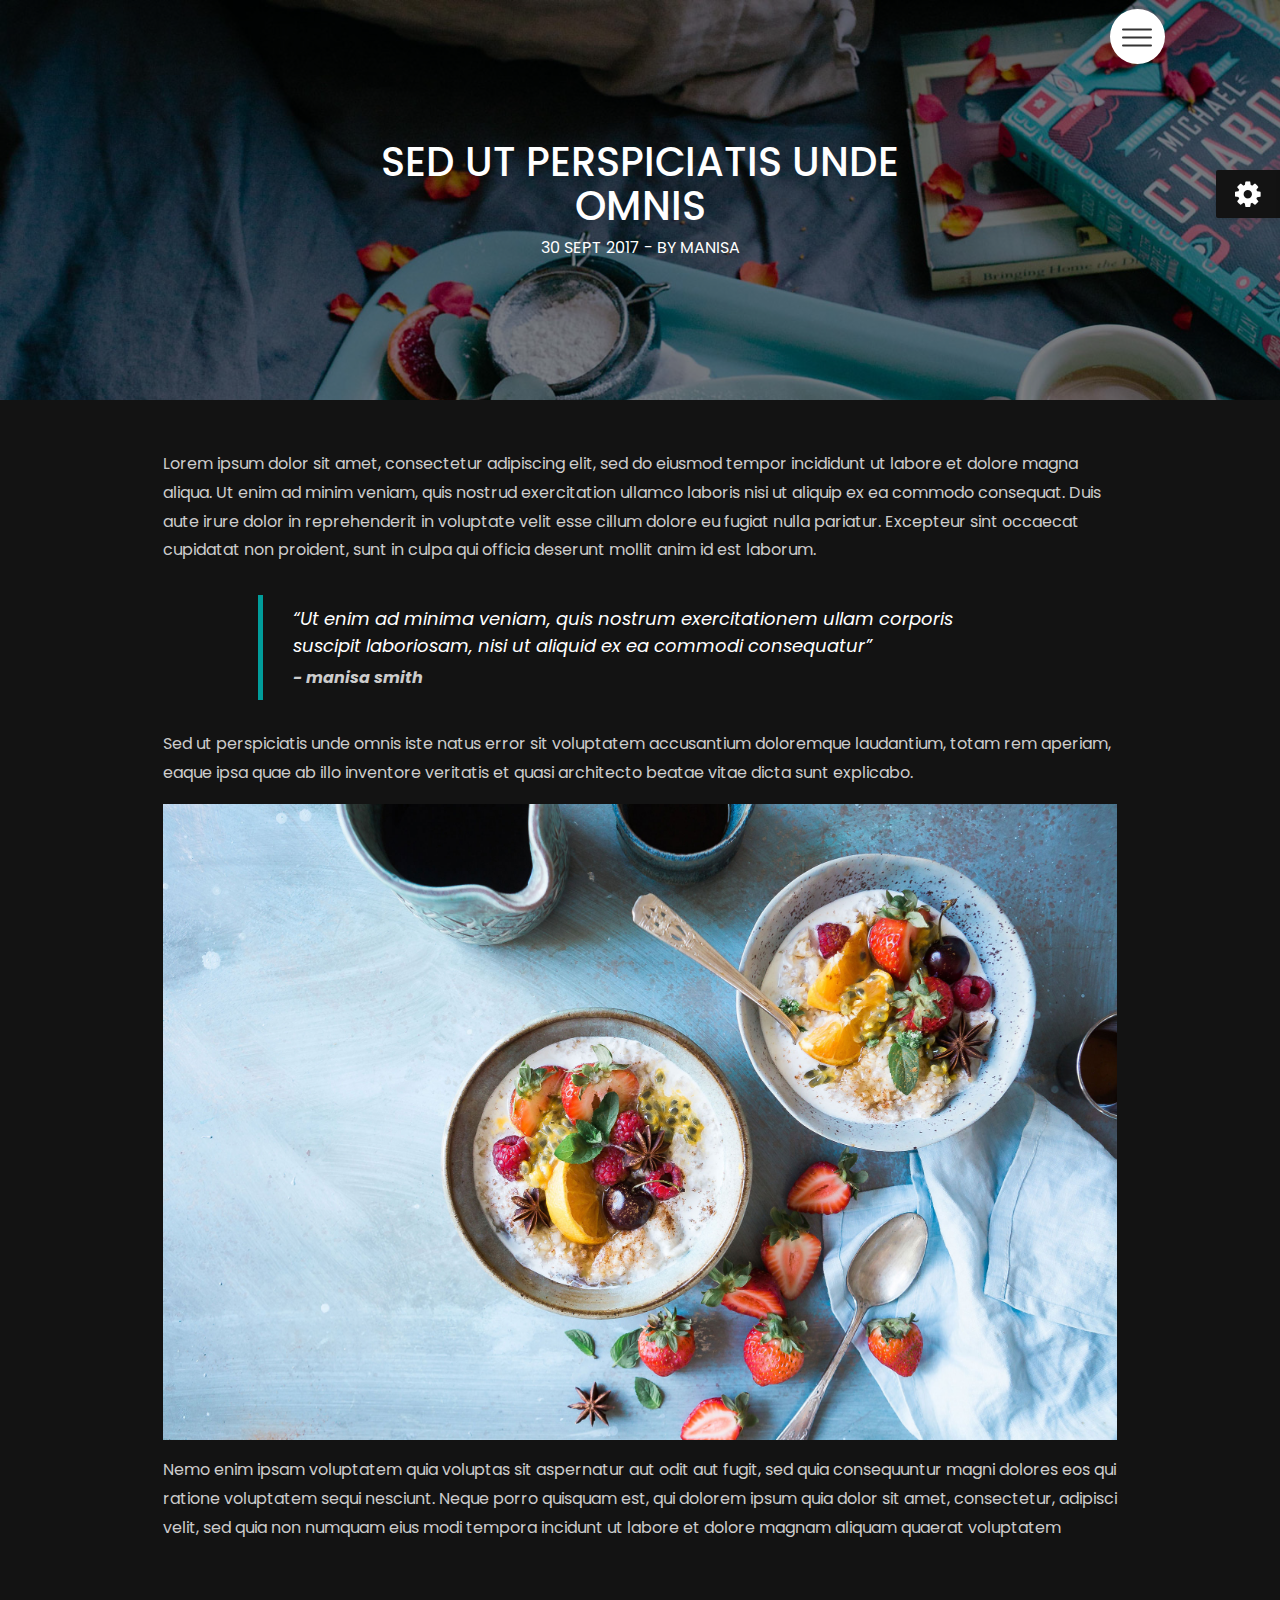
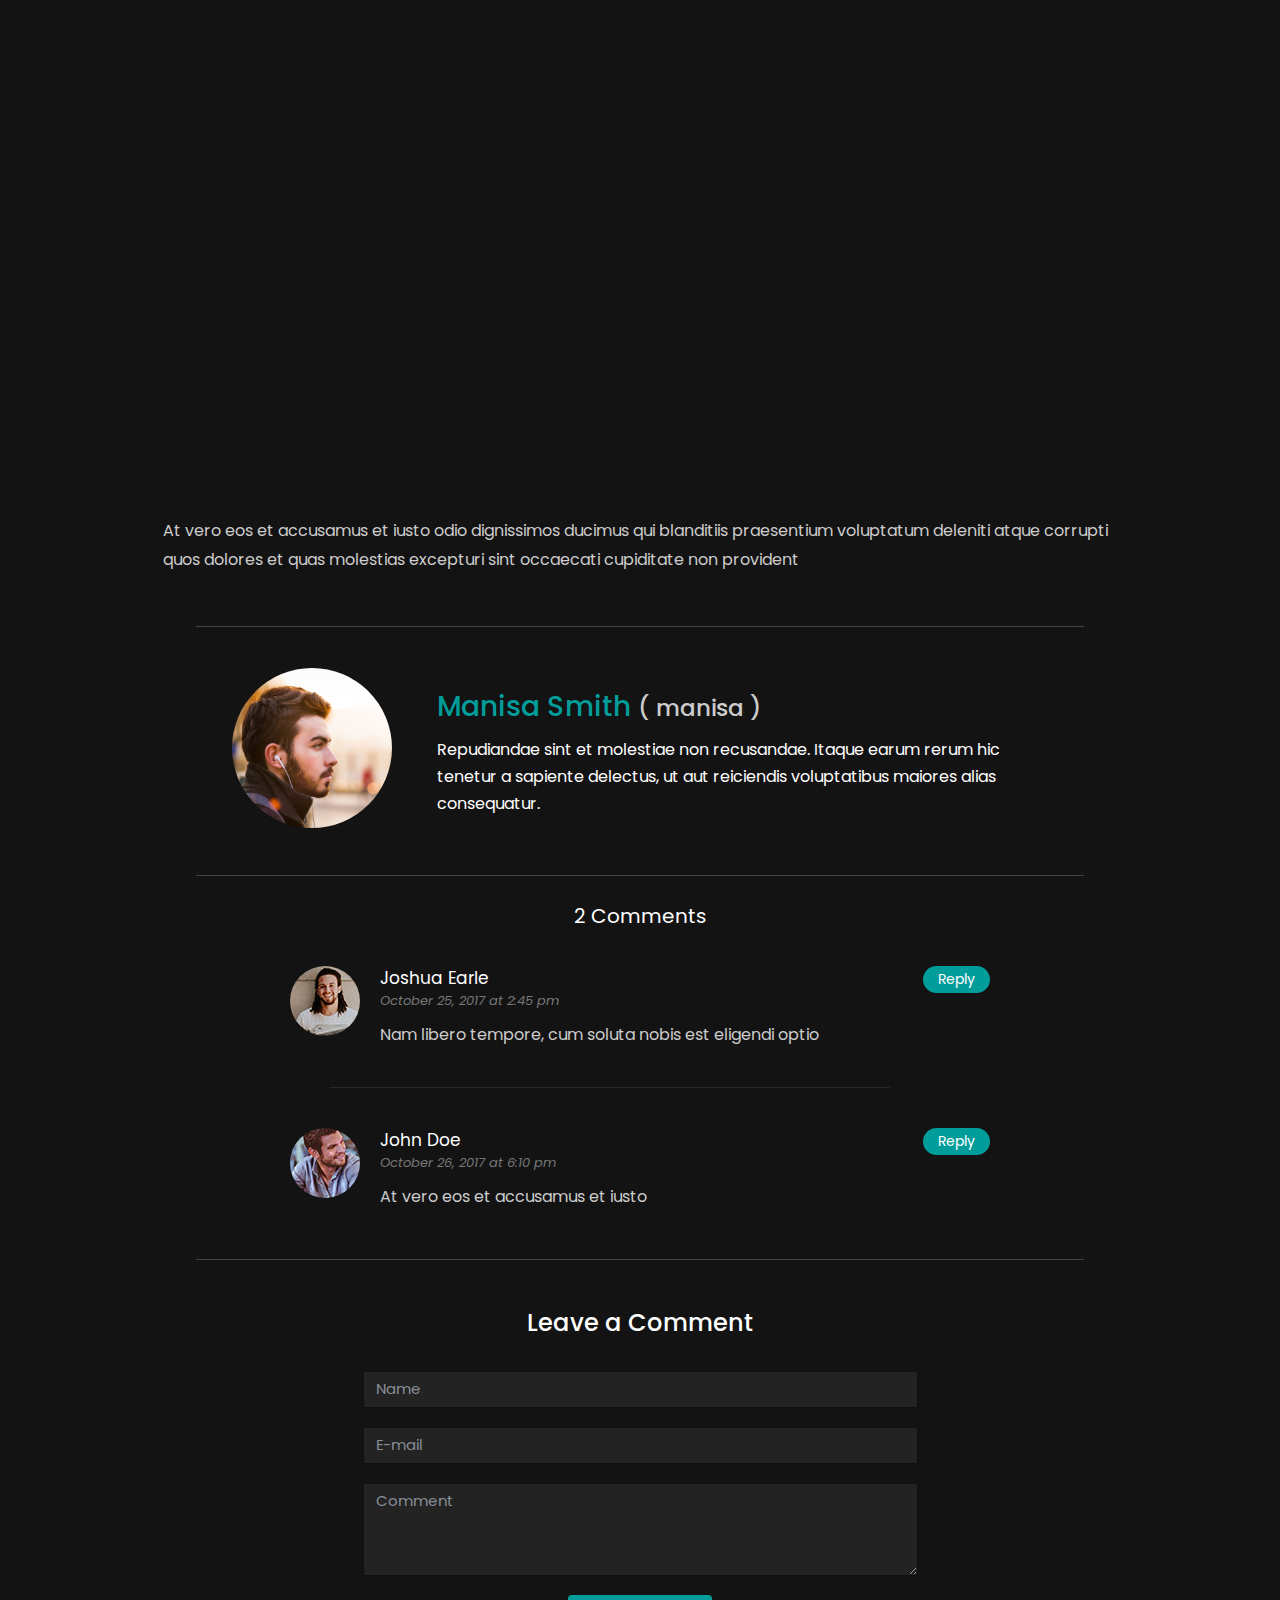
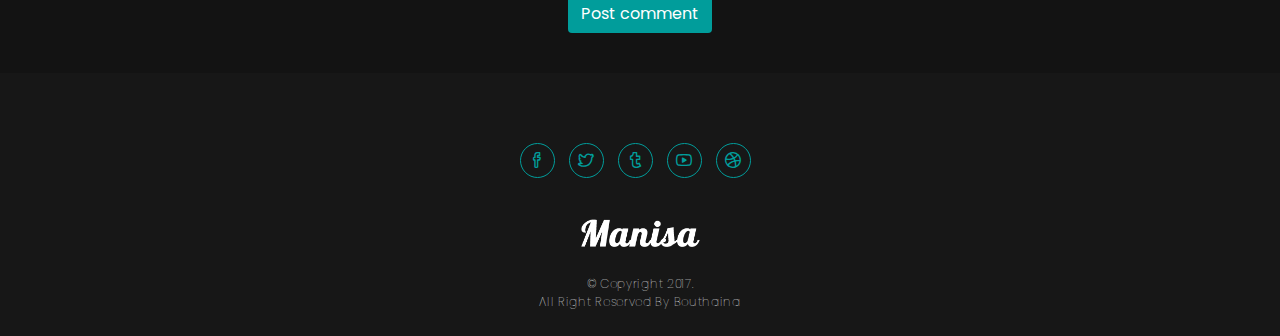
<file: manisa.bouthythemes.com/blog-post.html>
<!DOCTYPE html>
<html lang="en">
    
<!-- Mirrored from manisa.bouthythemes.com/blog-post.html by HTTrack Website Copier/3.x [XR&CO'2014], Wed, 23 Jan 2019 04:35:08 GMT -->
<head>
        
        <!-- meta Data -->
        <meta charset="utf-8" />
        <meta http-equiv="X-UA-Compatible" content="IE=edge" />
        <meta name="viewport" content="width=device-width, initial-scale=1.0">
        
        <!-- title -->
        <title>Sed ut perspiciatis unde omnis - Manisa</title>
        
        <!-- stylesheet -->
        <link rel="stylesheet" href="css/bootstrap.min.css" />
        <link rel="stylesheet" href="css/main.css" />
        <link rel="stylesheet" href="css/responsive.css" />
<!--        <link rel="stylesheet" href="css/vertical-nav.css" />-->
        <link rel="stylesheet" href="css/panel-nav.css" />
        <link rel="stylesheet" href="css/dark_template.css" />
        <link rel="stylesheet" href="css/default-color.css" />
        <link rel="stylesheet" href="css/manisa-icon.css" />
        <link rel="stylesheet" href="css/font-awesome.min.css" />
        
        <!-- Plugins -->
        <link rel="stylesheet" href="css/lightbox.min.css" />
        <link rel="stylesheet" href="css/slick.css" />
        
        <!-- google Fonts -->
        <link href="https://fonts.googleapis.com/css?family=Pattaya|Poppins:300,300i,400" rel="stylesheet">

        
        <!-- HTML5 Shim and Respond.js IE8 support of HTML5 elements and media queries -->
        <!--[if lt IE 9]>
            <script src="https://oss.maxcdn.com/libs/html5shiv/3.7.0/html5shiv.js"></script>
            <script src="https://oss.maxcdn.com/libs/respond.js/1.4.2/respond.min.js"></script>
        <![endif]-->
    </head>
    <body style=" overflow: visible; overflow-x: visible!important;">
        
        <!-- Start Section Tool Box -->
        
        <div class="option-box">
            <div class="color-option">
                <ul class="list-unstyled colors">
                    <li data-value="css/default-color.css"></li>
                    <li data-value="css/brown-color.css"></li>
                    <li data-value="css/green-color.css"></li>
                    <li data-value="css/pink-color.css"></li>
                    <li data-value="css/golden-color.css"></li>
                    <li data-value="css/orange-color.css"></li>
                    <li data-value="css/blue-color.css"></li>
                    <li data-value="css/azure-color.css"></li>
                </ul>
                <ul class="list-unstyled dl">
                    <li class="dark-template" data-value="css/dark_template.css"> <span>Dark</span> </li>
                    <li class="light-template" data-value="css/light_template.css"> <span>Light</span> </li>
                </ul>
            </div>
            <i class="fa fa-gear fa-3x gear-check"></i>
        </div>
        
        <!-- End Section Tool Box -->
        
        <!-- Start Social Media -->
        
        <div class="social-media d-none d-md-block">
            <a href="https://www.facebook.com/" target="_blank"><i class="manisa-facebook"></i></a> <!-- You Can Edit the link here -->
            <a href="https://www.twitter.com/" target="_blank"><i class="manisa-twitter"></i></a> <!-- You Can Edit the link here -->
            <a href="https://www.tumblr.com/" target="_blank"><i class="manisa-tumblr"></i></a> <!-- You Can Edit the link here -->
            <a href="https://www.youtube.com/" target="_blank"><i class="manisa-youtube"></i></a> <!-- You Can Edit the link here -->
            <a href="https://www.dribbble.com/" target="_blank"><i class="manisa-dribbble"></i></a> <!-- You Can Edit the link here -->
        </div>
        
        <!-- End Social Media -->
        
        <!-- Start Navbar -->
        <nav class="navbar fixed-top navbar-expand-lg navbar-light">
            <div class="container">
                <a href="#">
                    <span class="bg_logo"></span>
<!--                     You Can Edit the image on main.css file just search ( bg_logo ) -->
                </a>
                <button class="navbar-toggler" type="button" data-toggle="collapse" data-target="#navbarSupportedContent" aria-controls="navbarSupportedContent" aria-expanded="false" aria-label="Toggle navigation">
                    <div class="menu">
                        <span class="line1"></span>
                        <span class="line2"></span>
                        <span class="line3"></span>
                    </div>
                </button>

                <div class="collapse navbar-collapse" id="navbarSupportedContent">
                    <ul class="navbar-nav ml-auto">
                        <li class="nav-item">
                            <a href="index-classic.html#header" data-value="header">
                            <i class="manisa-home" hidden></i>
                                <span class="name-menu">Home</span>
                            </a>
                        </li>
                        <li class="nav-item">
                            <a href="index-classic.html#about" data-value="about">
                            <i class="manisa-male-user" hidden></i>
                                <span class="name-menu">About</span>
                            </a>
                        </li>
                        <li class="nav-item">
                            <a href="index-classic.html#serv" data-value="serv">
                            <i class="manisa-layers" hidden></i>
                                <span class="name-menu">Services</span>
                            </a>
                        </li>
                        <li class="nav-item">
                            <a href="index-classic.html#portfolio" data-value="portfolio">
                            <i class="manisa-picture" hidden></i>
                                <span class="name-menu">Portfolio</span>
                            </a>
                        </li>
                        <li class="nav-item">
                            <a href="blog.html" data-value="blog" class="active-nav">
                            <i class="manisa-note" hidden></i>
                                <span class="name-menu">Blog</span>
                            </a>
                        </li>
                        <li class="nav-item">
                            <a href="index-classic.html#contact" data-value="contact">
                            <i class="manisa-envelope" hidden></i>
                                <span class="name-menu">Contact</span>
                            </a>
                        </li>
                        <li class="nav-item collapse-menu" hidden>
                            <span class="collapse-icon closed-menu"></span>
                            <span class="collapse-name">Collapse Menu</span>
                        </li>
                    </ul>
                </div>
            </div>
        </nav>
        <div class="nav-toggle">
            <div class="menu">
                <span class="line1"></span>
                <span class="line2"></span>
                <span class="line3"></span>
            </div>
        </div>
        <!-- End Navbar -->
        
        <!-- Start Header -->
        
        <section class="header-blog-post text-center">
            <div class="overlay">
                <div class="title">
                    <h1>Sed ut perspiciatis unde omnis</h1>
                    <span>30 sept 2017 - By Manisa</span>
                    <p class="type"></p>
                </div>
            </div>
        </section>
        
        <!-- End Header -->
        
        <!-- Start The Content -->
        <section class="content-post">
            <div class="container">
                <div class="mycontent">
                    <p>Lorem ipsum dolor sit amet, consectetur adipiscing elit, sed do eiusmod tempor incididunt ut labore et dolore magna aliqua. Ut enim ad minim veniam, quis nostrud exercitation ullamco laboris nisi ut aliquip ex ea commodo consequat. Duis aute irure dolor in reprehenderit in voluptate velit esse cillum dolore eu fugiat nulla pariatur. Excepteur sint occaecat cupidatat non proident, sunt in culpa qui officia deserunt mollit anim id est laborum.</p>
                    <div class="quote-content">
                        <q>Ut enim ad minima veniam, quis nostrum exercitationem ullam corporis suscipit laboriosam, nisi ut aliquid ex ea commodi consequatur</q>
                        <span>- manisa smith</span>
                    </div>
                    <p>Sed ut perspiciatis unde omnis iste natus error sit voluptatem accusantium doloremque laudantium, totam rem aperiam, eaque ipsa quae ab illo inventore veritatis et quasi architecto beatae vitae dicta sunt explicabo.</p>
                    <div class="image-content">
                        <img src="images/blog/04.jpg" class="img-fluid" alt="img-content" />
                    </div>
                    <p>Nemo enim ipsam voluptatem quia voluptas sit aspernatur aut odit aut fugit, sed quia consequuntur magni dolores eos qui ratione voluptatem sequi nesciunt. Neque porro quisquam est, qui dolorem ipsum quia dolor sit amet, consectetur, adipisci velit, sed quia non numquam eius modi tempora incidunt ut labore et dolore magnam aliquam quaerat voluptatem</p>
                    <iframe src="https://player.vimeo.com/video/88131286" width="100%" frameborder="0" webkitallowfullscreen mozallowfullscreen allowfullscreen></iframe>
                    <p>At vero eos et accusamus et iusto odio dignissimos ducimus qui blanditiis praesentium voluptatum deleniti atque corrupti quos dolores et quas molestias excepturi sint occaecati cupiditate non provident</p>
                </div>
                <hr>
                <div class="author-post">
                    <div class="row">
                        <div class="col-md-3 col-12">
                            <div class="author-img">
                                <!-- Go to main.scss to edit the personal image just search ( personal-img ) -->
                            </div>
                        </div>
                        <div class="col-md-9 col-12">
                            <div class="author-info">
                                <h3>Manisa Smith <span>( manisa )</span> </h3>
                                <p>Repudiandae sint et molestiae non recusandae. Itaque earum rerum hic tenetur a sapiente delectus, ut aut reiciendis voluptatibus maiores alias consequatur.</p>
                            </div>
                        </div>
                    </div>
                </div>
                <hr>
                <div class="comments-post">
                    <span class="text-center num-comments">2 Comments</span>
                    <ul class="comments list-unstyled">
                        <!-- Start Comment Number 1 -->
                        <li>
                            <div class="avatar">
                                <img src="images/blog/avatar-comments/01.jpg" alt="avatar" class="img-fluid" />
                            </div>
                            <div class="content">
                                <span class="name">Joshua Earle </span>
                                <span class="date">October 25, 2017 at 2:45 pm</span>
                                <a href="#" class="reply">Reply</a>
                                <p>Nam libero tempore, cum soluta nobis est eligendi optio</p>
                            </div>
                        </li>
                        <!-- End Comment Number 1 -->
                        <hr>
                        <!-- ====================== -->
                        <!-- Start Comment Number 2 -->
                        <li>
                            <div class="avatar">
                                <img src="images/blog/avatar-comments/02.jpg" alt="avatar" class="img-fluid" />
                            </div>
                            <div class="content">
                                <span class="name">John Doe </span>
                                <span class="date">October 26, 2017 at 6:10 pm</span>
                                <a href="#" class="reply">Reply</a>
                                <p>At vero eos et accusamus et iusto</p>
                            </div>
                        </li>
                        <!-- End Comment Number 2 -->
                    </ul>
                </div>
                <hr>
                <div class="comment-respond text-center">
                    <h4>Leave a Comment</h4>
                    <div class="content">
                        <form action="#" id="add-comment" class="validate-form">
                            <div class="form-group">
                                <input type="text" class="form-control" placeholder="Name" required>
                            </div>
                            <div class="form-group">
                                <input type="email" class="form-control" placeholder="E-mail" required>
                            </div>
                            <div class="form-group">
                                <textarea id="comment" cols="30" rows="4" class="form-control" placeholder="Comment" required></textarea>
                            </div>
                            <button class="btn">Post comment</button>
                        </form>
                    </div>
                </div>
            </div>
        </section>
        
        <!-- End The Content -->
        
        <!-- Start Footer -->
        
        <footer class="text-center">
            <div class="social-media-footer">
                <a href="https://www.facebook.com/" target="_blank"><i class="manisa-facebook"></i></a> <!-- You Can Edit the link here -->
                <a href="https://www.twitter.com/" target="_blank"><i class="manisa-twitter"></i></a> <!-- You Can Edit the link here -->
                <a href="https://www.tumblr.com/" target="_blank"><i class="manisa-tumblr"></i></a> <!-- You Can Edit the link here -->
                <a href="https://www.youtube.com/" target="_blank"><i class="manisa-youtube"></i></a> <!-- You Can Edit the link here -->
                <a href="https://www.dribbble.com/" target="_blank"><i class="manisa-dribbble"></i></a> <!-- You Can Edit the link here -->
            </div>
            <a href="#">
                <span class="bg_logo"></span>
                <!-- You Can Edit the image on main.css file just search ( bg_logo ) -->
            </a>
            <div class="copyright">
                <p>© Copyright 2017. </p>
                <p>All Right Reserved By <span>Bouthaina</span></p>
            </div>
        </footer>
        
        <!-- End Footer -->
        
        <!-- Start SrollTop -->
        
        <div class="scrolltop">
            <i class="fa fa-angle-double-up"></i>
        </div>
        
        <!-- End SrollTop -->
        
        <script src="../ajax.googleapis.com/ajax/libs/jquery/1.10.2/jquery.min.js"></script>
        <script src="../cdnjs.cloudflare.com/ajax/libs/popper.js/1.11.0/umd/popper.min.js"></script>
        <script src="js/bootstrap.min.js"></script>
        <script src="js/lightbox.min.js"></script>
        <script src="js/typed.js"></script>
        <script src="js/slick.min.js"></script>
        <script src="../cdnjs.cloudflare.com/ajax/libs/waypoints/2.0.3/waypoints.min.js"></script>
        <script src="js/jquery.counterup.min.js"></script>
        <script src="js/custom.js"></script>
    </body>

<!-- Mirrored from manisa.bouthythemes.com/blog-post.html by HTTrack Website Copier/3.x [XR&CO'2014], Wed, 23 Jan 2019 04:35:16 GMT -->
</html>
</file>
<file: manisa.bouthythemes.com/css/main.css>
/*
***************************************************** /

* Theme Name: Manisa

* Theme URI: http://manisa.eb2a.com/

* Author: Bouthaina

* Author URI: https://themeforest.net/user/bouthaina09

* Description:  Manisa - Personal One Page Template

* Version: 1.0.0

* Tags: html5, css3, jquery, bootstrap, theme, template, modern, responsive, cv, resume

*****************************************************/
/*
|------------------------------------------------------
| CSS INDEX
|------------------------------------------------------

1. GLOBAL STYLESHEET

2. NAVBAR SECTION

3. HEADER SECTION

4. ABOUT SECTION

5. JOBS & EDUCATION SECTION

6. SERVICES SECTION

7. STAT SECTION

8. PORTFOLIO SECTION

9. TESTIM SECTION

10. PRICES SECTION

11. CLIENT SECTION

12. BLOG SECTION

13. CONTACT SECTION

14. FOOTER


/*==========================================================

                    1. START GLOBAL STYLESHEET

===========================================================*/
/*
	Import
	------------------------------------------------
*/
/*
	@package manisa
*/
/*
	Mixins
	------------------------------------------------
*/
/*
	Placeholder
	------------------------------------------------
*/
* {
  -webkit-box-sizing: border-box;
  -moz-box-sizing: border-box;
  -ms-box-sizing: border-box;
  -o-box-sizing: border-box;
  box-sizing: border-box; }

a:hover,
a:focus,
a {
  text-decoration: none; }

body {
  font-family: 'Poppins', sans-serif;
  -webkit-font-smoothing: antialiased;
  -moz-font-smoothing: antialiased;
  -ms-font-smoothing: antialiased;
  -o-font-smoothing: antialiased;
  font-smoothing: antialiased;
  overflow: hidden;
  overflow-x: hidden !important; }

.pattaya {
  font-family: 'Pattaya', sans-serif; }

.overlay {
  position: relative;
  width: 100%;
  height: 100%;
  background-color: rgba(0, 0, 0, 0.5); }

section {
  padding: 80px 0; }

.title {
  margin-bottom: 60px; }
  .title h2 {
    letter-spacing: 1px; }

.btn-manisa {
  display: block;
  position: absolute;
  left: 50%;
  margin: 40px auto 0;
  padding: 9px 36px;
  text-align: center;
  color: #fff !important;
  border-radius: 23px;
  font-size: 17px;
  cursor: pointer;
  transform: translate(-50%, -50%);
  -webkit-transition: all 320ms ease-in;
  -moz-transition: all 320ms ease-in;
  -ms-transition: all 320ms ease-in;
  -o-transition: all 320ms ease-in;
  transition: all 320ms ease-in; }
  .btn-manisa:focus, .btn-manisa:hover {
    color: #fff;
    box-shadow: 0px 6px 15px rgba(0, 0, 0, 0.1);
    transform: translate(-50%, -55%); }

/*==========================================================

                   START SOCIAL MEDIA STYLESHEET

===========================================================*/
.social-media {
  position: fixed;
  top: 70%;
  transform: translateY(-50%);
  right: -75px;
  z-index: 99;
  background-color: #fff;
  padding: 11px 7px;
  -webkit-transition: all 320ms cubic-bezier(0.13, -0.24, 0.35, 1.36);
  -moz-transition: all 320ms cubic-bezier(0.13, -0.24, 0.35, 1.36);
  -ms-transition: all 320ms cubic-bezier(0.13, -0.24, 0.35, 1.36);
  -o-transition: all 320ms cubic-bezier(0.13, -0.24, 0.35, 1.36);
  transition: all 320ms cubic-bezier(0.13, -0.24, 0.35, 1.36); }
  .social-media a {
    color: #333;
    display: block;
    padding: 10px 8px;
    transform: translateX(0);
    -webkit-transition: all 320ms ease-in-out;
    -moz-transition: all 320ms ease-in-out;
    -ms-transition: all 320ms ease-in-out;
    -o-transition: all 320ms ease-in-out;
    transition: all 320ms ease-in-out; }
    .social-media a:hover {
      transform: translateX(-20%); }
  .social-media.open-social {
    right: 0; }

/*==========================================================

                    2. START NAVBAR STYLESHEET

===========================================================*/
.navbar {
  box-shadow: 0 0 15px rgba(51, 51, 51, 0.15);
  background-color: #fff; }

.nav-item {
  margin: 0 15px;
  position: relative; }
  .nav-item a {
    font-size: 15px;
    color: #333; }

.navbar-brand img {
  width: 150px;
  max-width: 100%; }

.navbar-toggler {
  width: 50px;
  height: 45px;
  display: inline-block;
  position: fixed;
  top: 7px;
  right: 20px;
  z-index: 2;
  cursor: pointer;
  border: none; }
  .navbar-toggler .menu {
    width: 30px;
    height: 21px;
    position: relative;
    top: 0;
    left: 0; }
    .navbar-toggler .menu .line1,
    .navbar-toggler .menu .line2,
    .navbar-toggler .menu .line3 {
      position: absolute;
      background-color: #333;
      width: 100%;
      height: 2px;
      left: -2px;
      border-radius: 15px;
      -webkit-transition: all 320ms cubic-bezier(0.42, 0, 0.38, 1.54);
      -moz-transition: all 320ms cubic-bezier(0.42, 0, 0.38, 1.54);
      -ms-transition: all 320ms cubic-bezier(0.42, 0, 0.38, 1.54);
      -o-transition: all 320ms cubic-bezier(0.42, 0, 0.38, 1.54);
      transition: all 320ms cubic-bezier(0.42, 0, 0.38, 1.54); }
    .navbar-toggler .menu .line1 {
      top: 2px; }
    .navbar-toggler .menu .line2 {
      top: 10px; }
    .navbar-toggler .menu .line3 {
      top: 18px; }

.navbar-toggler .menu.toggle .line1,
.navbar-toggler .menu.toggle .line2,
.navbar-toggler .menu.toggle .line3 {
  top: 10px; }
.navbar-toggler .menu.toggle .line1 {
  -webkit-transform: rotate(45deg);
  -moz-transform: rotate(45deg);
  -ms-transform: rotate(45deg);
  -o-transform: rotate(45deg);
  transform: rotate(45deg); }
.navbar-toggler .menu.toggle .line2,
.navbar-toggler .menu.toggle .line3 {
  -webkit-transform: rotate(-45deg);
  -moz-transform: rotate(-45deg);
  -ms-transform: rotate(-45deg);
  -o-transform: rotate(-45deg);
  transform: rotate(-45deg); }

a .bg_logo {
  background-image: url(../images/dark-logo.png);
  /* Here The Light Logo */
  background-repeat: no-repeat;
  background-size: 120px;
  background-repeat: no-repeat;
  background-position: center;
  width: 142px;
  height: 35px;
  display: inline-block; }
a .bg_logo_dark {
  background-image: url(../images/dark-logo.png);
  /* Here The Dark Logo */
  background-repeat: no-repeat; }
a .bg_logo_light {
  background-image: url(../images/light-logo.png);
  /* Here The Light Logo */
  background-repeat: no-repeat; }

/*==========================================================

                    3. START HEADER STYLESHEET

===========================================================*/
.header {
  padding: 0;
  position: relative;
  width: 100%;
  height: 100vh;
  background-image: url(../images/background.jpg);
  background-size: cover;
  background-repeat: no-repeat;
  background-position: center center; }
  .header .title {
    position: absolute;
    top: 45%;
    left: 50%;
    transform: translate(-50%, -45%);
    text-align: center;
    z-index: 2; }
    .header .title h1 {
      color: #fff;
      font-size: 4.3rem; }
  .header .down a i {
    text-decoration: none;
    color: #ededf5;
    display: inline-block;
    position: absolute;
    bottom: 35px;
    left: 50%;
    transform: translate(-50%, 0);
    font-size: 35px;
    cursor: pointer;
    animation: translate 2.5s ease-in-out infinite; }
@keyframes translate {
  0% {
    opacity: 0.9; }
  50% {
    -webkit-transform: translate(-50%, 9px);
    -moz-transform: translate(-50%, 9px);
    -ms-transform: translate(-50%, 9px);
    -o-transform: translate(-50%, 9px);
    transform: translate(-50%, 9px);
    opacity: 0.3; }
  100% {
    opacity: .6; }
  100% {
    opacity: .9; } }
.typed-cursor, .type {
  display: inline;
  font-weight: 300;
  font-size: 21px;
  color: #fff; }

/* Start Slider Background */
.header .slider {
  height: 100vh; }
  .header .slider .overlay-home {
    position: absolute;
    height: 100%;
    width: 100%;
    background-color: rgba(51, 51, 51, 0.5); }
  .header .slider .slider1 {
    background-image: url(../images/background-slider1.jpg);
    /* Here You Can Edit the image of the Slider 1  */
    background-size: cover;
    background-repeat: no-repeat;
    height: 100vh; }
  .header .slider .slider2 {
    background-image: url(../images/background-slider2.html);
    /* Here You Can Edit the image of the Slider 2  */
    background-size: cover;
    background-repeat: no-repeat;
    height: 100vh; }
  .header .slider .slider3 {
    background-image: url(../images/background-slider3.jpg);
    /* Here You Can Edit the image of the Slider 3  */
    background-size: cover;
    background-repeat: no-repeat;
    height: 100vh; }
  .header .slider .slick-prev,
  .header .slider .slick-next {
    position: absolute;
    bottom: 39px;
    z-index: 99;
    font-size: 43px;
    font-weight: lighter;
    cursor: pointer;
    background-color: rgba(255, 255, 255, 0.5);
    border-radius: 50px;
    height: 45px;
    width: 45px;
    line-height: 48px;
    text-align: center;
    padding: 0;
    color: #444;
    -webkit-transition: all 500ms ease-in-out;
    -moz-transition: all 500ms ease-in-out;
    -ms-transition: all 500ms ease-in-out;
    -o-transition: all 500ms ease-in-out;
    transition: all 500ms ease-in-out; }
    .header .slider .slick-prev:hover,
    .header .slider .slick-next:hover {
      background-color: #FFF;
      color: #333; }
  .header .slider .slick-prev {
    right: 160px; }
  .header .slider .slick-next {
    right: 100px; }

/* End Slider Background */
/* Start Paralax Background */
.header-paralax {
  background-image: url(../images/background-paralax.html);
  /* Here You Can Edit the image of Header (Background Particles)  */
  background-size: cover;
  background-repeat: no-repeat; }

/* End Paralax Background */
/* Start Particles Background */
.header .particles {
  background-image: url(../images/background-particles.jpg);
  /* Here You Can Edit the image of Header (Background Particles)  */
  background-size: cover;
  background-repeat: no-repeat;
  height: 100vh;
  width: 100%;
  z-index: 1; }

.particles-js-canvas-el {
  position: absolute;
  top: 0; }

/* End Particles Background */
/* Start Youtube Background */
.header {
  overflow: hidden; }

.youtube #bg-video {
  position: absolute;
  top: 0;
  left: 0;
  z-index: -999;
  min-width: 1078px;
  width: 100%;
  height: 119vh;
  background-position: center center; }
.youtube .overlay-video {
  position: absolute;
  top: 0;
  background-color: rgba(255, 255, 255, 0.1);
  width: 100%;
  height: 100vh; }

/* End Youtube Background */
/*==========================================================

                    4. START ABOUT STYLESHEET

===========================================================*/
.about .about-img {
  background-image: url(../images/WhatsAppPM.jpeg);
  /* Here You can edit your personal image */
  height: 350px;
  width: 100%;
  background-attachment: fixed;
  background-size: contain;
  background-repeat: no-repeat;
  -webkit-border-radius: 5px;
  -moz-border-radius: 5px;
  -ms-border-radius: 5px;
  -o-border-radius: 5px;
  border-radius: 5px; }
.about .tabs-about .tab-content .tab-pane {
  padding: 30px 20px 0; }
  .about .tabs-about .tab-content .tab-pane p {
    font-size: 14px;
    color: #666; }
  .about .tabs-about .tab-content .tab-pane .signature {
    max-width: 119px; }
  .about .tabs-about .tab-content .tab-pane.profile .title-info {
    max-width: 145px;
    width: 100%;
    display: inline-block; }
  .about .tabs-about .tab-content .tab-pane.profile h6 {
    padding: 6px 0;
    font-size: 15px; }
    .about .tabs-about .tab-content .tab-pane.profile h6 span:last-child {
      color: #777; }
  .about .tabs-about .tab-content .tab-pane .skills {
    padding: 0 100px; }
    .about .tabs-about .tab-content .tab-pane .skills .progress-text {
      color: #333;
      margin-bottom: 8px;
      line-height: 15px;
      font-size: 15px; }
    .about .tabs-about .tab-content .tab-pane .skills .progress {
      background-color: transparent;
      border-radius: 0;
      box-shadow: none;
      height: 4px;
      margin-bottom: 15px;
      overflow: visible; }
      .about .tabs-about .tab-content .tab-pane .skills .progress .progress-bar {
        float: left;
        width: 0;
        height: 100%;
        font-size: 12px;
        line-height: 20px;
        color: #fff;
        text-align: center;
        position: relative;
        -webkit-transition: all 1.5s ease 0.3s;
        transition: all 1.5s ease 0.3s;
        color: inherit;
        opacity: 0; }
        .about .tabs-about .tab-content .tab-pane .skills .progress .progress-bar:before {
          content: attr(data-present);
          position: absolute;
          right: 0;
          top: -24px;
          color: inherit; }
    .about .tabs-about .tab-content .tab-pane .skills:last-child {
      margin-bottom: 0; }
.about .tabs-about .nav-item {
  background-color: #fff;
  margin-bottom: 0;
  margin: 0 auto 0; }
.about .tabs-about .nav-link {
  width: 109px; }
  .about .tabs-about .nav-link:hover {
    border-color: transparent; }
  .about .tabs-about .nav-link i {
    font-size: 19px;
    display: block;
    padding-bottom: 9px;
    -webkit-transition: all 220ms ease-in-out;
    -moz-transition: all 220ms ease-in-out;
    -ms-transition: all 220ms ease-in-out;
    -o-transition: all 220ms ease-in-out;
    transition: all 220ms ease-in-out; }
  .about .tabs-about .nav-link span {
    transform: translateY(0);
    display: inline-block;
    -webkit-transition: all 220ms ease-in-out;
    -moz-transition: all 220ms ease-in-out;
    -ms-transition: all 220ms ease-in-out;
    -o-transition: all 220ms ease-in-out;
    transition: all 220ms ease-in-out; }
.about .tabs-about .nav-link.active {
  background-color: transparent;
  border: none; }
  .about .tabs-about .nav-link.active:after {
    content: "";
    background: #fff;
    position: absolute;
    width: 12px;
    height: 12px;
    left: 50%;
    bottom: -7px;
    margin-left: -6px;
    transform: rotate(45deg); }
  .about .tabs-about .nav-link.active:before {
    content: "";
    position: absolute;
    z-index: -1;
    top: 50%;
    bottom: 0px;
    left: 5px;
    right: 5px;
    border-radius: 100px / 10px;
    opacity: 0.7; }
  .about .tabs-about .nav-link.active span {
    transform: translateY(-20%);
    display: inline-block; }

/*==========================================================

                    5. START JOBS & EDUCATION STYLESHEET

===========================================================*/
.educ {
  background-color: #FAFAFA;
  width: 100%; }
  .educ .education .title {
    position: relative; }
    .educ .education .title h3 {
      padding-bottom: 30px; }
    .educ .education .title:before {
      content: '';
      height: 0;
      width: 3px;
      position: absolute;
      top: 100px;
      left: 11px; }
    .educ .education .title:after {
      content: '';
      height: 3px;
      width: 20px;
      position: absolute;
      bottom: -10px;
      left: 3px;
      opacity: 0; }
    .educ .education .title .infos-educ {
      position: relative;
      overflow: hidden;
      opacity: 0;
      margin-bottom: 12%; }
      .educ .education .title .infos-educ:last-of-type {
        margin-bottom: 0; }
      .educ .education .title .infos-educ .roundtimeline {
        width: 27px;
        height: 27px;
        position: absolute;
        top: 22px;
        left: -1px;
        border-radius: 50%;
        border: 5px solid #f8f8f8; }
      .educ .education .title .infos-educ .info-timeline {
        position: relative;
        background-color: #fff;
        padding: 20px;
        max-width: 83%;
        margin-left: -85%;
        -webkit-transition: all 900ms ease-in-out;
        -moz-transition: all 900ms ease-in-out;
        -ms-transition: all 900ms ease-in-out;
        -o-transition: all 900ms ease-in-out;
        transition: all 900ms ease-in-out;
        z-index: -1;
        box-shadow: -2px 7px 27px rgba(177, 177, 177, 0.1); }
        .educ .education .title .infos-educ .info-timeline:before {
          content: '';
          position: absolute;
          top: 23px;
          left: -13px;
          background: #fff;
          width: 25px;
          height: 25px;
          transform: rotate(-45deg); }
        .educ .education .title .infos-educ .info-timeline h5 {
          font-size: 22px;
          margin-bottom: 1px; }
        .educ .education .title .infos-educ .info-timeline p {
          margin-bottom: 0;
          color: #777;
          font-size: 15px; }
        .educ .education .title .infos-educ .info-timeline span {
          color: #aaa;
          padding-bottom: 10px;
          display: inline-block;
          font-size: 13px;
          letter-spacing: 0.6px;
          font-weight: lighter; }
        .educ .education .title .infos-educ .info-timeline .timeline-de {
          position: absolute;
          top: 0;
          right: 0;
          height: 100%;
          width: 11px; }

.open-timeline {
  visibility: visible;
  opacity: 1; }
  .open-timeline .infos-educ {
    opacity: 0; }
    .open-timeline .infos-educ:nth-of-type(1) {
      animation-name: firstimeline;
      animation-duration: 700ms;
      animation-delay: 50ms;
      animation-timing-function: ease-in-out;
      animation-fill-mode: forwards; }
      .open-timeline .infos-educ:nth-of-type(1) .info-timeline {
        animation-name: slidetimeline;
        animation-duration: 1200ms;
        animation-delay: 50ms;
        animation-timing-function: ease-in-out;
        animation-fill-mode: forwards;
        margin-left: 48px; }
@keyframes slidetimeline {
  0% {
    margin-left: -85%; }
  100% {
    margin-left: 48px; } }
@keyframes firstimeline {
  0% {
    opacity: 0; }
  100% {
    opacity: 1; } }
    .open-timeline .infos-educ:nth-of-type(2) {
      animation-name: timeline;
      animation-duration: 700ms;
      animation-delay: 1600ms;
      animation-timing-function: ease-in-out;
      animation-fill-mode: forwards; }
      .open-timeline .infos-educ:nth-of-type(2) .info-timeline {
        animation-name: slidetimeline;
        animation-duration: 1200ms;
        animation-delay: 1800ms;
        animation-timing-function: ease-in-out;
        animation-fill-mode: forwards;
        margin-left: 48px; }
@keyframes slidetimeline {
  0% {
    margin-left: -85%; }
  100% {
    margin-left: 48px; } }
@keyframes timeline {
  0% {
    opacity: 0; }
  100% {
    opacity: 1; } }
    .open-timeline .infos-educ:nth-of-type(3) {
      animation-name: timeline;
      animation-duration: 700ms;
      animation-delay: 2400ms;
      animation-timing-function: ease-in-out;
      animation-fill-mode: forwards; }
      .open-timeline .infos-educ:nth-of-type(3) .info-timeline {
        animation-name: slidetimeline;
        animation-duration: 1200ms;
        animation-delay: 2700ms;
        animation-timing-function: ease-in-out;
        animation-fill-mode: forwards;
        margin-left: 48px; }
@keyframes slidetimeline {
  0% {
    margin-left: -85%; }
  100% {
    margin-left: 48px; } }
@keyframes timeline {
  0% {
    opacity: 0; }
  100% {
    opacity: 1; } }
    .open-timeline .infos-educ:nth-of-type(4) {
      animation-name: timeline;
      animation-duration: 700ms;
      animation-delay: 3200ms;
      animation-timing-function: ease-in-out;
      animation-fill-mode: forwards; }
      .open-timeline .infos-educ:nth-of-type(4) .info-timeline {
        animation-name: slidetimeline;
        animation-duration: 1200ms;
        animation-delay: 3600ms;
        animation-timing-function: ease-in-out;
        animation-fill-mode: forwards;
        margin-left: 48px; }
@keyframes slidetimeline {
  0% {
    margin-left: -85%; }
  100% {
    margin-left: 48px; } }
@keyframes timeline {
  0% {
    opacity: 0; }
  100% {
    opacity: 1; } }
    .open-timeline .infos-educ:nth-of-type(5) {
      animation-name: timeline;
      animation-duration: 700ms;
      animation-delay: 4000ms;
      animation-timing-function: ease-in-out;
      animation-fill-mode: forwards; }
      .open-timeline .infos-educ:nth-of-type(5) .info-timeline {
        animation-name: slidetimeline;
        animation-duration: 1200ms;
        animation-delay: 4500ms;
        animation-timing-function: ease-in-out;
        animation-fill-mode: forwards;
        margin-left: 48px; }
@keyframes slidetimeline {
  0% {
    margin-left: -85%; }
  100% {
    margin-left: 48px; } }
@keyframes timeline {
  0% {
    opacity: 0; }
  100% {
    opacity: 1; } }
    .open-timeline .infos-educ:nth-of-type(6) {
      animation-name: timeline;
      animation-duration: 700ms;
      animation-delay: 4800ms;
      animation-timing-function: ease-in-out;
      animation-fill-mode: forwards; }
      .open-timeline .infos-educ:nth-of-type(6) .info-timeline {
        animation-name: slidetimeline;
        animation-duration: 1200ms;
        animation-delay: 5400ms;
        animation-timing-function: ease-in-out;
        animation-fill-mode: forwards;
        margin-left: 48px; }
@keyframes slidetimeline {
  0% {
    margin-left: -85%; }
  100% {
    margin-left: 48px; } }
@keyframes timeline {
  0% {
    opacity: 0; }
  100% {
    opacity: 1; } }
  .open-timeline:before {
    animation-name: heightline;
    animation-duration: 1500ms;
    animation-delay: 300ms;
    animation-timing-function: ease-in-out;
    animation-fill-mode: forwards; }
@keyframes heightline {
  0% {
    opacity: 0;
    height: 0; }
  100% {
    opacity: 1;
    height: 85%; } }
  .open-timeline:after {
    animation-name: firstimeline;
    animation-duration: 1500ms;
    animation-delay: 300ms;
    animation-timing-function: ease-in-out;
    animation-fill-mode: forwards; }

/*==========================================================

                    6. START SERVICES STYLESHEET

===========================================================*/
.serv .info-serv {
  margin-bottom: 40px; }
  .serv .info-serv h5 {
    font-size: 22px; }
  .serv .info-serv i {
    font-size: 34px;
    width: 110px;
    height: 110px;
    line-height: 110px;
    border-radius: 50%;
    margin-bottom: 30px;
    background-color: #F8F8F8;
    display: inline-block;
    box-shadow: -1px 9px 1px #eee;
    -webkit-transition: all 320ms ease-in-out;
    -moz-transition: all 320ms ease-in-out;
    -ms-transition: all 320ms ease-in-out;
    -o-transition: all 320ms ease-in-out;
    transition: all 320ms ease-in-out; }
    .serv .info-serv i:hover {
      box-shadow: -1px 4px 1px #eee; }
  .serv .info-serv p {
    color: #777;
    font-size: 14px; }
.serv .last-info-serv {
  margin-bottom: 0; }

/*==========================================================

                    7. START STAT  STYLESHEET

===========================================================*/
.stat {
  position: relative;
  background-image: url(../images/background-stat.html);
  background-size: cover;
  background-attachment: fixed;
  background-position: center center;
  width: 100%;
  height: auto;
  color: #FFF;
  padding: 0; }
  .stat .overlay {
    padding: 60px 0; }
  .stat i {
    display: block;
    font-size: 26px;
    margin-bottom: 8px; }
  .stat span {
    font-size: 33px;
    font-weight: 600;
    letter-spacing: 3px; }
  .stat p {
    font-size: 15px;
    text-transform: uppercase;
    font-weight: 200;
    margin-top: 1px;
    margin-bottom: 0; }

/*==========================================================

                    8. START PORTFOLIO STYLESHEET

===========================================================*/
.portfolio .shuffle {
  margin-bottom: 40px; }
  .portfolio .shuffle ul li {
    display: inline-block;
    margin-right: 10px;
    cursor: pointer;
    padding: 5px 22px;
    border-radius: 25px; }
    .portfolio .shuffle ul li.active {
      color: #FFF;
      box-shadow: 0px 1px 8px #ddd;
      -webkit-transition: all 320ms ease-in-out;
      -moz-transition: all 320ms ease-in-out;
      -ms-transition: all 320ms ease-in-out;
      -o-transition: all 320ms ease-in-out;
      transition: all 320ms ease-in-out; }
      .portfolio .shuffle ul li.active:hover {
        box-shadow: none; }
.portfolio .gallery {
  padding-bottom: 70px; }
  .portfolio .gallery .col-lg-4 {
    -webkit-transition: all 320ms ease-in-out;
    -moz-transition: all 320ms ease-in-out;
    -ms-transition: all 320ms ease-in-out;
    -o-transition: all 320ms ease-in-out;
    transition: all 320ms ease-in-out; }
  .portfolio .gallery .item {
    position: relative;
    margin-bottom: 20px;
    overflow: hidden;
    -webkit-transition: all 320ms ease-in-out;
    -moz-transition: all 320ms ease-in-out;
    -ms-transition: all 320ms ease-in-out;
    -o-transition: all 320ms ease-in-out;
    transition: all 320ms ease-in-out; }
    .portfolio .gallery .item .over {
      position: absolute;
      top: 0;
      left: 0;
      width: 100%;
      height: 100%;
      color: #FFF;
      background-color: rgba(0, 0, 0, 0.6);
      opacity: 0;
      z-index: 1;
      -webkit-transition: all 320ms ease-in-out;
      -moz-transition: all 320ms ease-in-out;
      -ms-transition: all 320ms ease-in-out;
      -o-transition: all 320ms ease-in-out;
      transition: all 320ms ease-in-out; }
      .portfolio .gallery .item .over .info-img {
        position: absolute;
        top: 15%;
        left: 20px;
        text-align: left; }
        .portfolio .gallery .item .over .info-img h4 {
          font-size: 34px;
          margin-bottom: -3px; }
        .portfolio .gallery .item .over .info-img span {
          font-size: 18px; }
      .portfolio .gallery .item .over a {
        position: absolute;
        bottom: 15px;
        right: 15px;
        font-size: 21px;
        color: #fff; }
    .portfolio .gallery .item img {
      -webkit-transition: all 600ms ease-in-out;
      -moz-transition: all 600ms ease-in-out;
      -ms-transition: all 600ms ease-in-out;
      -o-transition: all 600ms ease-in-out;
      transition: all 600ms ease-in-out;
      -webkit-transform: scale(1);
      -moz-transform: scale(1);
      -ms-transform: scale(1);
      -o-transform: scale(1);
      transform: scale(1); }
    .portfolio .gallery .item:hover img {
      width: 100%;
      -webkit-transform: scale(1.2);
      -moz-transform: scale(1.2);
      -ms-transform: scale(1.2);
      -o-transform: scale(1.2);
      transform: scale(1.2); }
    .portfolio .gallery .item:hover .over {
      opacity: 1; }

.show-less {
  display: none; }

.less {
  display: none; }

/*==========================================================

                    9. START TESTIM STYLESHEET

===========================================================*/
.testim {
  padding-bottom: 0;
  padding-top: 0;
  height: 100vh;
  width: 100%;
  position: relative; }
  .testim .slider-arrows {
    position: absolute;
    top: 50%;
    transform: translateY(-50%);
    height: 280px;
    max-width: 100%;
    z-index: 2;
    max-width: 480px;
    width: 100%; }
  .testim .slick-arrow {
    position: absolute;
    left: 50%;
    transform: translateX(-50%);
    font-size: 37px;
    z-index: 2;
    background-color: #1E1E1E;
    color: #fff;
    width: 60px;
    height: 55px;
    line-height: 55px;
    text-align: center;
    cursor: pointer; }
  .testim .slick-prev {
    top: -30px; }
  .testim .slick-next {
    bottom: -30px; }
  .testim .myslide {
    position: absolute;
    width: 100%;
    background-size: cover;
    background-repeat: no-repeat;
    background-position: center;
    height: 100vh; }
    .testim .myslide .container {
      position: relative;
      height: 100vh; }
      .testim .myslide .container .quote-client {
        position: relative;
        top: 50%;
        left: 0;
        transform: translateY(-50%);
        background-color: #fff;
        max-width: 480px;
        height: 280px; }
        .testim .myslide .container .quote-client .parg-quote {
          position: absolute;
          top: 50%;
          padding: 0 4%;
          -webkit-transform: translateY(-50%);
          -moz-transform: translateY(-50%);
          -ms-transform: translateY(-50%);
          -o-transform: translateY(-50%);
          transform: translateY(-50%); }
        .testim .myslide .container .quote-client p {
          font-size: 23px;
          font-style: italic; }
        .testim .myslide .container .quote-client .name {
          font-size: 17px;
          font-weight: 600;
          letter-spacing: 0.8px; }
        .testim .myslide .container .quote-client .fa-quote-left {
          position: absolute;
          font-size: 30px;
          top: 30px;
          left: 30px; }
        .testim .myslide .container .quote-client .fa-quote-right {
          position: absolute;
          font-size: 30px;
          bottom: 30px;
          right: 30px; }
  .testim .slide1 {
    background-image: url(../images/testim1.jpg);
    /* image for testimonial 1 */ }
  .testim .slide2 {
    background-image: url(../images/testim2.jpg);
    /* image for testimonial 2 */ }
  .testim .slide3 {
    background-image: url(../images/testim3.jpg);
    /* image for testimonial 3 */ }

/*==========================================================

                    10. START PRICES STYLESHEET

===========================================================*/
.price {
  background-color: #fafafa; }
  .price .pricing-table {
    position: relative;
    width: 90%;
    height: 460px;
    background-color: #fff;
    border: 1px solid #eee;
    border-radius: 10px;
    padding: 36px 0;
    margin: auto;
    margin-bottom: 21px;
    -webkit-transition: all 500ms ease-in-out;
    -moz-transition: all 500ms ease-in-out;
    -ms-transition: all 500ms ease-in-out;
    -o-transition: all 500ms ease-in-out;
    transition: all 500ms ease-in-out;
    -webkit-transform: translateY(0);
    -moz-transform: translateY(0);
    -ms-transform: translateY(0);
    -o-transform: translateY(0);
    transform: translateY(0); }
    .price .pricing-table:hover {
      -webkit-transform: translateY(-10px);
      -moz-transform: translateY(-10px);
      -ms-transform: translateY(-10px);
      -o-transform: translateY(-10px);
      transform: translateY(-10px);
      box-shadow: 1px 8px 31px rgba(177, 177, 177, 0.2); }
    .price .pricing-table hr {
      width: 80%;
      border-top: 1px solid #eee; }
    .price .pricing-table .myprice {
      font-size: 60px;
      position: relative; }
      .price .pricing-table .myprice:after {
        content: '$';
        position: absolute;
        top: -6px;
        right: -21px;
        font-size: 35px; }
    .price .pricing-table .description {
      display: block;
      color: rgba(47, 47, 47, 0.5);
      margin-top: -12px;
      margin-bottom: 27px; }
    .price .pricing-table .pricing-list {
      margin-bottom: 10px; }
      .price .pricing-table .pricing-list li {
        padding: 10px 0;
        font-size: 15px;
        color: #333; }
    .price .pricing-table .pricing-button {
      padding: 10px 40px;
      position: absolute;
      bottom: -22px;
      margin: auto;
      left: 50%;
      transform: translateX(-50%);
      border-radius: 25px;
      width: 155px; }
      .price .pricing-table .pricing-button a {
        color: #fff; }

/*==========================================================

                    11. START CLIENT STYLESHEET

===========================================================*/
.client {
  background-image: url(../images/background-clients.jpg);
  background-size: cover;
  background-attachment: fixed;
  background-position: center center;
  width: 100%;
  height: auto;
  padding-bottom: 0;
  padding-top: 0; }
  .client .overlay {
    padding: 30px 0; }

/*==========================================================

                    12. START BLOG STYLESHEET

===========================================================*/
.blog {
  margin-bottom: 100px; }
  .blog .title {
    margin-bottom: 70px; }
  .blog .post {
    position: relative;
    background-color: #fff;
    width: 96%;
    height: auto;
    border: 1px solid #eee;
    margin: auto; }
    .blog .post a {
      color: #fff; }
    .blog .post .category-post {
      position: absolute;
      top: -17px;
      left: 50%;
      transform: translateX(-50%);
      color: #fff;
      padding: 5px 24px;
      border-radius: 27px;
      z-index: 2; }
      .blog .post .category-post a {
        font-size: 15px; }
    .blog .post .img-post {
      width: 100%;
      max-height: 222px;
      overflow: hidden; }
      .blog .post .img-post img {
        -webkit-transition: all 700ms ease-in-out;
        -moz-transition: all 700ms ease-in-out;
        -ms-transition: all 700ms ease-in-out;
        -o-transition: all 700ms ease-in-out;
        transition: all 700ms ease-in-out;
        -webkit-transform: scale(1) rotate(0);
        -moz-transform: scale(1) rotate(0);
        -ms-transform: scale(1) rotate(0);
        -o-transform: scale(1) rotate(0);
        transform: scale(1) rotate(0); }
        .blog .post .img-post img:hover {
          -webkit-transform: scale(1.05) rotate(2deg);
          -moz-transform: scale(1.05) rotate(2deg);
          -ms-transform: scale(1.05) rotate(2deg);
          -o-transform: scale(1.05) rotate(2deg);
          transform: scale(1.05) rotate(2deg); }
    .blog .post .infos-post h3 {
      font-size: 25px;
      margin-top: 15px;
      margin-bottom: 4px;
      padding: 0px 6px; }
      .blog .post .infos-post h3 a {
        color: #333; }
    .blog .post .infos-post span {
      color: rgba(0, 0, 0, 0.4);
      font-size: 14px; }
    .blog .post .infos-post hr {
      width: 80%;
      margin: 23px auto;
      display: block;
      border-top: 1px solid #eee; }
    .blog .post .infos-post p {
      font-size: 15px;
      padding: 0 16px 30px;
      color: #777;
      line-height: 1.7; }
    .blog .post .tags-post,
    .blog .post .comments-post {
      position: absolute;
      bottom: -13px;
      color: #fff;
      padding: 2px 10px;
      border-radius: 27px;
      z-index: 2; }
    .blog .post .tags-post {
      left: 6px; }
      .blog .post .tags-post i {
        font-size: 13px;
        margin-right: 7px; }
      .blog .post .tags-post span {
        font-size: 14px; }
    .blog .post .comments-post {
      right: 6px; }
      .blog .post .comments-post span {
        font-size: 15px;
        margin-right: 7px; }
      .blog .post .comments-post i {
        font-size: 14px; }
  .blog .btn-manisa {
    margin: 80px auto 0;
    font-size: 18px;
    padding: 6px 45px; }

/*==========================================================

                    13. START CONTACT STYLESHEET

===========================================================*/
.contact {
  background-color: #fafafa;
  padding-bottom: 0; }
  .contact .contact-content {
    margin-bottom: 60px; }
    .contact .contact-content i {
      display: block;
      font-size: 43px;
      margin-bottom: 10px; }
    .contact .contact-content span {
      font-size: 17px; }
  .contact .contact-map .contact-form {
    position: absolute;
    top: 0;
    right: 10%;
    max-width: 380px;
    width: 100%;
    height: 100%;
    background-color: #FFF; }
.contact .contact-map .contact-form h2 {
    top: 50%;
    position: absolute;
    transform: translateY(-50%);
    left: 0;
    right: 0;
}
  .contact .contact-map form {
    max-width: 80%;
    margin: 45px auto; }
    .contact .contact-map form .form-control {
      font-size: 14px; }
    .contact .contact-map form .form-group {
      margin-bottom: 1.2rem; }
      .contact .contact-map form .form-group textarea {
        height: 120px; }
    .contact .contact-map form .btn {
      color: #fff;
      cursor: pointer;
      border-radius: 25px; }

/* Start Map */
.google-wrapper {
  position: relative; }

#google-map,
.contact iframe {
  border: 0;
  width: 100%;
  height: 430px;
  filter: url("data:image/svg+xml;utf8,<svg xmlns='http://www.w3.org/2000/svg'><filter id='grayscale'><feColorMatrix type='matrix' values='0.3333 0.3333 0.3333 0 0 0.3333 0.3333 0.3333 0 0 0.3333 0.3333 0.3333 0 0 0 0 0 1 0'/></filter></svg>#grayscale");
  /* Firefox 10+ */
  filter: gray;
  /* IE6-9 */
  -webkit-filter: grayscale(99%);
  /* Chrome 19+ & Safari 6+ */
  -webkit-backface-visibility: hidden;
  /* Fix for transition flickering */ }

.scrolloff {
  pointer-events: none; }

.maps {
  padding: 0 !important; }

/* End Map */
/*==========================================================

                    14. START FOOTER STYLESHEET

===========================================================*/
footer {
  background-color: #fafafa; }
  footer a span {
    padding-bottom: 70px; }
  footer p {
    font-size: 12px;
    margin: 0;
    font-weight: lighter;
    letter-spacing: 0.7px; }
    footer p:last-of-type {
      padding-bottom: 25px; }
  footer .social-media-footer {
    padding: 70px 0 20px; }
    footer .social-media-footer a {
      border-radius: 50%;
      width: 35px;
      height: 35px;
      line-height: 35px;
      display: inline-block;
      margin-right: 10px;
      -webkit-transition: all 400ms ease-in-out;
      -moz-transition: all 400ms ease-in-out;
      -ms-transition: all 400ms ease-in-out;
      -o-transition: all 400ms ease-in-out;
      transition: all 400ms ease-in-out; }
      footer .social-media-footer a:hover {
        color: #fff; }

/*==========================================================

                    15. START BLOG PAGE STYLESHEET

===========================================================*/
.header-blog {
  background-image: url(../images/background-clients.jpg);
  /* here image Header Blog Page */
  background-size: cover;
  width: 100%;
  height: 400px;
  position: relative;
  margin-bottom: 30px;
  padding-bottom: 0;
  padding-top: 0; }
  .header-blog .typed-cursor,
  .header-blog .type {
    display: none; }
  .header-blog h1 {
    color: #fff;
    text-transform: uppercase;
    font-size: 50px;
    text-align: center;
    line-height: 400px; }

.blog-page {
  margin-bottom: 0; }
  .blog-page .col-lg-6 {
    margin-bottom: 80px; }
    .blog-page .col-lg-6:last-child {
      margin-bottom: 20px; }
  .blog-page .post {
    width: 80%; }

.paginate {
  padding-bottom: 60px;
  padding-top: 0; }
  .paginate a {
    color: #333;
    padding-left: 10px; }

/*==========================================================

                    15. START BLOG POST STYLESHEET

===========================================================*/
.header-blog-post {
  background-image: url(../images/blog/01.jpg);
  /* image the post */
  background-size: cover;
  width: 100%;
  height: 400px;
  position: relative;
  margin-bottom: 30px;
  padding-bottom: 0;
  padding-top: 0; }
  .header-blog-post .type {
    display: none; }
  .header-blog-post .typed-cursor {
    display: none; }
  .header-blog-post .title {
    position: absolute;
    top: 50%;
    left: 50%;
    -webkit-transform: translate(-50%, -50%);
    -moz-transform: translate(-50%, -50%);
    -ms-transform: translate(-50%, -50%);
    -o-transform: translate(-50%, -50%);
    transform: translate(-50%, -50%);
    color: #fff;
    text-transform: uppercase; }

.content-post {
  padding-top: 0;
  padding-bottom: 0; }
  .content-post hr {
    max-width: 80%; }
  .content-post .mycontent {
    padding: 20px 7%; }
    .content-post .mycontent p {
      line-height: 1.8;
      margin-top: 1rem; }
      .content-post .mycontent p:first-of-type {
        margin-top: 0; }
    .content-post .mycontent .quote-content {
      margin-left: 10%;
      padding: 10px 30px;
      margin: 30px 10%; }
      .content-post .mycontent .quote-content q {
        font-style: italic;
        font-size: 18px; }
      .content-post .mycontent .quote-content span {
        display: block;
        margin: 7px 0 0;
        font-size: 16px;
        font-weight: bold;
        font-style: italic; }
    .content-post .mycontent iframe {
      height: 535px; }
  .content-post .author-post {
    padding: 25px 12%; }
    .content-post .author-post .author-img {
      background-image: url(../images/about.jpg);
      background-size: cover;
      border-radius: 50%;
      width: 160px;
      height: 160px;
      margin: 0 auto; }
    .content-post .author-post .author-info {
      padding-top: 24px; }
      .content-post .author-post .author-info p {
        padding-top: 5px;
        line-height: 1.7; }
      .content-post .author-post .author-info h3 span {
        color: #444;
        font-size: 23px; }
  .content-post .comments-post {
    margin: auto;
    max-width: 700px; }
    .content-post .comments-post .num-comments {
      display: block;
      font-size: 20px;
      margin-top: 25px;
      margin-bottom: 35px; }
    .content-post .comments-post .comments li {
      margin-bottom: 32px; }
      .content-post .comments-post .comments li:last-of-type {
        margin-bottom: 50px; }
    .content-post .comments-post .comments hr {
      margin: 40px;
      border-top: 1px solid #eee; }
    .content-post .comments-post .comments .avatar {
      width: 70px;
      height: 70px;
      float: left; }
      .content-post .comments-post .comments .avatar img {
        border-radius: 50%; }
    .content-post .comments-post .comments .content {
      position: relative;
      padding-left: 90px; }
      .content-post .comments-post .comments .content .reply {
        position: absolute;
        top: 0;
        right: 0;
        color: #fff;
        padding: 3px 15px;
        border-radius: 27px;
        font-size: 14px; }
      .content-post .comments-post .comments .content .name {
        font-size: 17px; }
      .content-post .comments-post .comments .content .date {
        font-size: 13px;
        font-style: italic;
        color: #777;
        display: block; }
      .content-post .comments-post .comments .content p {
        margin-top: 12px;
        color: #333; }
  .content-post .comment-respond {
    margin-bottom: 40px; }
    .content-post .comment-respond h4 {
      margin: 50px 0 35px; }
    .content-post .comment-respond .form-control {
      font-size: 15px;
      border-radius: 2px; }
    .content-post .comment-respond .content button {
      color: #fff;
      cursor: pointer; }
    .content-post .comment-respond .content form {
      width: 50%;
      margin: auto; }
      .content-post .comment-respond .content form .form-group {
        margin-bottom: 1.2rem; }

/* Start ScrollTop */
.scrolltop {
  position: relative;
  display: none; }
  .scrolltop i {
    z-index: 999;
    position: fixed;
    width: 40px;
    height: 40px;
    background-color: #333;
    background-color: rgba(0, 0, 0, 0.3);
    font-size: 20px;
    line-height: 36px;
    text-align: center;
    color: #FFF;
    top: auto;
    left: auto;
    right: 30px;
    bottom: 50px;
    cursor: pointer;
    border-radius: 2px; }

/* End ScrollTop */
/* Start Section Tool Box */
.option-box {
  position: fixed;
  top: 120px;
  right: 0;
  z-index: 9999;
  text-align: center;
  padding: 0; }
  .option-box .color-option {
    position: fixed;
    right: -185px;
    background-color: #fff;
    width: 180px;
    box-shadow: 0px 2px 9px rgba(177, 177, 177, 0.2); }
    .option-box .color-option ul {
      margin: 12px auto 9px; }
      .option-box .color-option ul li {
        width: 23px;
        height: 23px;
        display: inline-block;
        margin-right: 10px;
        cursor: pointer;
        border-radius: 50%;
        border: 1px solid #333; }
        .option-box .color-option ul li span {
          display: block;
          margin: 25px -7px; }
    .option-box .color-option .dl li {
      margin: 6px 14px; }
  .option-box .gear-check {
    padding: 9px 19px;
    color: #333;
    cursor: pointer;
    background-color: #FFF;
    font-size: 30px;
    border-radius: 2px 0 0 2px;
    box-shadow: 0px 2px 9px rgba(177, 177, 177, 0.2); }

/* End Section Tool Box */
/* Start Loading */
.loading-overlay {
  background: #FFF;
  color: #444;
  position: absolute;
  left: 0;
  top: 0;
  width: 100%;
  height: 100%;
  z-index: 99999; }

.sk-cube-grid {
  position: absolute;
  top: 50%;
  left: 50%;
  -webkit-transform: translate(-50%, -50%);
  -moz-transform: translate(-50%, -50%);
  -ms-transform: translate(-50%, -50%);
  -o-transform: translate(-50%, -50%);
  transform: translate(-50%, -50%);
  width: 50px;
  height: 50px; }

.sk-cube-grid .sk-cube {
  width: 33%;
  height: 33%;
  background-color: #333;
  float: left;
  -webkit-animation: sk-cubeGridScaleDelay 1.3s infinite ease-in-out;
  animation: sk-cubeGridScaleDelay 1.3s infinite ease-in-out; }

.sk-cube-grid .sk-cube1 {
  -webkit-animation-delay: 0.2s;
  animation-delay: 0.2s; }

.sk-cube-grid .sk-cube2 {
  -webkit-animation-delay: 0.3s;
  animation-delay: 0.3s; }

.sk-cube-grid .sk-cube3 {
  -webkit-animation-delay: 0.4s;
  animation-delay: 0.4s; }

.sk-cube-grid .sk-cube4 {
  -webkit-animation-delay: 0.1s;
  animation-delay: 0.1s; }

.sk-cube-grid .sk-cube5 {
  -webkit-animation-delay: 0.2s;
  animation-delay: 0.2s; }

.sk-cube-grid .sk-cube6 {
  -webkit-animation-delay: 0.3s;
  animation-delay: 0.3s; }

.sk-cube-grid .sk-cube7 {
  -webkit-animation-delay: 0s;
  animation-delay: 0s; }

.sk-cube-grid .sk-cube8 {
  -webkit-animation-delay: 0.1s;
  animation-delay: 0.1s; }

.sk-cube-grid .sk-cube9 {
  -webkit-animation-delay: 0.2s;
  animation-delay: 0.2s; }

@-webkit-keyframes sk-cubeGridScaleDelay {
  0%, 70%, 100% {
    -webkit-transform: scale3D(1, 1, 1);
    transform: scale3D(1, 1, 1); }
  35% {
    -webkit-transform: scale3D(0, 0, 1);
    transform: scale3D(0, 0, 1); } }
@keyframes sk-cubeGridScaleDelay {
  0%, 70%, 100% {
    -webkit-transform: scale3D(1, 1, 1);
    transform: scale3D(1, 1, 1); }
  35% {
    -webkit-transform: scale3D(0, 0, 1);
    transform: scale3D(0, 0, 1); } }
/* Start Style Demo */
.header-demo {
  text-align: center;
  background-color: #1d1d1d;
  color: #FFF;
  height: 570px;
  background-image: url(../images/background.jpg);
  background-size: cover;
  background-repeat: no-repeat;
  background-attachment: fixed; }
  .header-demo .overlay-demo {
    position: absolute;
    top: 0;
    left: 0px;
    padding: 0;
    height: 570px;
    width: 100%;
    background-color: rgba(0, 0, 0, 0.5); }
  .header-demo h2 {
    color: #333;
    background-color: #fff;
    border-bottom: 1px solid #bbb;
    width: 300px;
    height: 56px;
    line-height: 56px;
    margin: 10px auto 35px;
    text-transform: uppercase;
    font-size: 28px;
    border-radius: 30px; }
  .header-demo .title-demo {
    position: relative;
    margin-bottom: 42px;
    height: 610px; }
    .header-demo .title-demo .demo {
      color: #333; }
      .header-demo .title-demo .demo button {
        padding: 8px 28px; }
      .header-demo .title-demo .demo:hover button {
        background-color: #FFF;
        color: #333; }
    .header-demo .title-demo h1 {
      font-family: 'Pattaya', sans-serif;
      font-size: 82px;
      padding-top: 12%; }
    .header-demo .title-demo h4 {
      font-size: 20px;
      font-weight: 200;
      letter-spacing: 0.4px;
      margin-bottom: 120px; }
  .header-demo .demo1 {
    margin: 0 30px;
    overflow: hidden; }
    .header-demo .demo1 img {
      -webkit-transform: translateY(0);
      -moz-transform: translateY(0);
      -ms-transform: translateY(0);
      -o-transform: translateY(0);
      transform: translateY(0);
      -webkit-transition: all 600ms ease-in-out;
      -moz-transition: all 600ms ease-in-out;
      -ms-transition: all 600ms ease-in-out;
      -o-transition: all 600ms ease-in-out;
      transition: all 600ms ease-in-out; }
    .header-demo .demo1:hover img {
      -webkit-transform: translateY(-4%);
      -moz-transform: translateY(-4%);
      -ms-transform: translateY(-4%);
      -o-transform: translateY(-4%);
      transform: translateY(-4%); }
    .header-demo .demo1 a {
      color: #333; }
    .header-demo .demo1 button {
      text-transform: none;
      padding: 8px 16px;
      font-size: 14px;
      margin-bottom: 50px;
      margin-top: 13px;
      -webkit-transition: all 500ms ease-in-out;
      -moz-transition: all 500ms ease-in-out;
      -ms-transition: all 500ms ease-in-out;
      -o-transition: all 500ms ease-in-out;
      transition: all 500ms ease-in-out; }
    .header-demo .demo1 h3 {
      font-size: 17px;
      background-color: #ffffff;
      color: #1d1d1d;
      margin: 20px auto;
      height: 48px;
      line-height: 48px;
      border-radius: 30px;
      padding: 0 24px;
      display: inline-block;
      letter-spacing: 1px;
      border: 1px solid #eee; }
  .header-demo .title-demo .demo button,
  .header-demo .demo1 button {
    background-color: transparent;
    border: 2px solid #FFF;
    color: #FFF;
    border-radius: 3px;
    cursor: pointer;
    -webkit-transition: all 500ms ease-in-out;
    -moz-transition: all 500ms ease-in-out;
    -ms-transition: all 500ms ease-in-out;
    -o-transition: all 500ms ease-in-out;
    transition: all 500ms ease-in-out; }
  .header-demo .classic button {
    background-color: #444;
    color: #FFF; }

.light-dark-demo,
.multi-header-demo {
  margin-top: 40px; }

/* End Style Demo */

/*# sourceMappingURL=main.css.map */
</file>
<file: manisa.bouthythemes.com/css/responsive.css>
/* ------------------------- Start Media Query -------------------------------------- */

/* X Small Screen */
@media(min-width: 100px) and (max-width: 767px) {
    
    /* Start Navbar */
    
    .navbar .navbar-nav {
        border-top: 1px solid #eee;
        margin: 20px 0;
    }
    
    .navbar .nav-item {
        margin: 10px auto;
    }
    
    .navbar .nav-item a {
        font-size: 17px;
    }
    
    .navbar .nav-item:first-of-type {
        padding-top: 20px;
    }
    
    .navbar-brand img {
        width: 120px;
        max-width: 100%;
    }
    
    .header .title {
        width: calc(100vw - 20px );
    }
    
    .header .title h1 {
        font-size: 3rem;
    }
    
    .typed-cursor, .type {
        font-size: 16px;
    }
    
    .btn-manisa {
        padding: 7px 21px;
        font-size: 15px;
    }
    
    .navbar-toggler .menu .line1, 
    .navbar-toggler .menu .line2, 
    .navbar-toggler .menu .line3 {
        -webkit-transition: all 320ms ease-in;
        -moz-transition: all 320ms ease-in;
        -ms-transition: all 320ms ease-in;
        -o-transition: all 320ms ease-in;
        transition: all 320ms ease-in;
    }
    
    /* Start About Me*/
    
    .about .about-img {
        background-attachment: inherit;
        background-size: cover;
        background-position: center;
        margin-bottom: 30px;
    }
    
    .about .tabs-about .nav-link span {
        display: none;
    }
    
    .about .tabs-about .nav-link {
        width: auto;
    }
    .about .tabs-about .tab-content .tab-pane.profile .title-info {
        max-width: 113px;
    }
    .about .tabs-about .tab-content .tab-pane .skills {
        padding: 0;
    }
    .about .tabs-about .tab-content .tab-pane {
        padding: 30px 0 0;
    }
    .about .tabs-about .tab-content .tab-pane .btn-manisa {
        max-width: 240px;
        width: 100%;
        font-size: 17px;
    }
    
    .about .tabs-about .tab-content .tab-pane.profile,
    .about .tabs-about .tab-content .tab-pane.skill{
        margin-bottom: 60px;
    }
    
    .educ .education .title.first-timeline {
        margin-bottom: 85px;
    }
    .educ .education .title:after {
        display: none;
    }
    
    /* Start Services */
    
    .serv .last-info-serv {
        margin-bottom: 40px;
    }
    
    /* Start Stat */
    
    .stat .number {
        margin: 3rem 0 0;
    }
    
    .stat .number:last-of-type {
        margin-bottom: 3rem;
    }
    
    /* Start Portfolio */
    
    .portfolio .shuffle ul li {
        font-size: 13px;
        padding: 5px 20px;
        margin-bottom: 10px;
    }
    
    /* Start Testim */
    
    .testim .myslide .container .quote-client p {
        font-size: 19px;
    }
    .testim .myslide .container .quote-client .name {
        font-size: 15px;
    }
    
    /* Start Pricing */
    
    .price .pricing-table {
        margin-bottom: 60px;
        width: 100%;
    }
    
    .price .last-pricing {
        margin-bottom: 0;
    }
    
    /* Start Clients */
    
    .client img {
        margin-bottom: 20px
    }
    
    /* Start Contact */
    
    .contact-section .contact-map {
        margin-top: 470px;
    }
    
    .contact .contact-content i {
        font-size: 40px;
    }
    
    .contact .contact-content span {
        font-size: 16px;
    }
    
    .contact-section .contact-map .contact-form {
        top: -100%;
        right: 0;
        width: 100%;
        max-width: 100%;
    }
    
    .contact-content .email,
    .contact-content .phone {
        margin-bottom: 35px;
    }
    
    /* Start Blog */
    
    .blog .btn-manisa {
        padding: 6px 28px;
    }
    
    .blog .col-lg-4 {
        margin-bottom: 80px;
    }
    .blog .col-lg-4:last-child {
        margin-bottom: 0;
    }
    
    .blog .post .infos-post h3 {
        font-size: 23px;
        padding: 1px;
    }
    
    .blog .post .infos-post p {
        font-size: 14px;
    }
    
    .blog-page .post {
        width: 100%;
    }
    
    /* Start Blog post Page */
    
    .header-blog-post .title h1 {
        font-size: 35px;
    }
    
    .header-blog-post .title span {
        font-size: 15px;
    }
    
    .content-post .mycontent p:first-of-type {
        margin-top: 0;
    }
    
    .content-post .mycontent iframe {
        height: 100%;
    }
    
    .content-post .author-post .personal-img {
        margin-bottom: 20px;
    }
    
    .content-post .mycontent {
        padding: 20px 0;
    }
    
    .content-post .author-post {
        padding: 25px 0;
    }
    
    .content-post .author-info {
        text-align: center;
    }
    
    .content-post .author-post .author-info h3 span {
        display: block;
        font-size: 20px;
        margin-top: 10px;
        margin-bottom: 20px;
    }
    
    .content-post .author-post .author-info p {
        margin-bottom: 0;
    }
    
    .content-post .mycontent .quote-content {
        padding: 10px 0 10px 21px;
        margin: 30px 2%;
    }
    
    .content-post hr {
        max-width: 100%;
    }
    
    /* Comments Post */
    
    .content-post .comments-post .num-comments {
        margin-bottom: 55px;
    }
    
    .content-post .comment-respond .content form {
        width: 100%;
    }
    
    .content-post .comments-post .comments .avatar {
        width: 55px;
        height: 55px;
    }
    
    .content-post .comments-post .comments .content {
        padding-left: 65px;
    }
    
    .content-post .comments-post .comments .content p {
        font-size: 14px;
    }
    
    .content-post .comments-post .comments .content .name {
        font-size: 17px;
    }
    
    .content-post .comments-post .comments .content .date,
    .content-post .comments-post .comments .content .reply {
        font-size: 12px;
    }
    
    /* for Demo */
    
    .header-demo .title-demo h1 {
        padding-top: 40%;
    }
    
}


@media(min-width: 100px) and (max-width: 512px) {
    
    .testim .slider-arrows {
        left: 0;
    }
}

/* Small Screen */
@media(min-width: 767px) and (max-width: 991px) {
    
    /* Start Navbar */
    
    .navbar .navbar-nav {
        border-top: 1px solid #eee;
        margin: 20px 0;
    }
    
    .navbar .nav-item {
        margin: 10px auto;
    }
    
    .navbar .nav-item a {
        font-size: 17px;
    }
    
    .navbar .nav-item:first-of-type {
        padding-top: 20px;
    }
    
    /* Start About Me */
    
    .about .about-img {
        background-attachment: inherit;
        background-size: cover;
        background-position: center;
        margin-bottom: 30px;
    }
    
    .educ .education .title.first-timeline {
        margin-bottom: 85px;
    }
    
    /* Start Pricing */
    
    .price .pricing-table {
        margin-bottom: 60px;
    }
    
    .price .last-pricing {
        margin-bottom: 0;
    }
    
    /* Start Blog */
    
    .blog .col-lg-4 {
        margin-bottom: 80px;
    }
    .blog .col-lg-4:last-child {
        margin-bottom: 0;
    }
    
    /* Start Blog Post Page */
    
    .content-post .author-post {
        padding: 25px 0;
    }
    
    .content-post .comment-respond .content form {
        width: 80%;
    }
}

/* Medium Screen */
@media(min-width: 992px) and (max-width: 1199px) {
    
    

}

/* Larg Screen */
@media(min-width: 1200px) {
    
}
/* ------------------------- End Media Query ---------------------------------------- */
</file>
<file: manisa.bouthythemes.com/css/vertical-nav.css>
/*
	Import
	------------------------------------------------
*/
/*
	@package manisa
*/
/*
	Mixins
	------------------------------------------------
*/
/*
	Placeholder
	------------------------------------------------
*/
footer,
section {
  padding-left: 220px;
  -webkit-transition: all 320ms ease-in-out;
  -moz-transition: all 320ms ease-in-out;
  -ms-transition: all 320ms ease-in-out;
  -o-transition: all 320ms ease-in-out;
  transition: all 320ms ease-in-out; }

a {
  margin: auto; }
  a .bg_logo {
    background-size: 140px;
    -webkit-transition: all 320ms ease-in-out;
    -moz-transition: all 320ms ease-in-out;
    -ms-transition: all 320ms ease-in-out;
    -o-transition: all 320ms ease-in-out;
    transition: all 320ms ease-in-out; }

.navbar a .bg_logo {
  margin-top: 50px; }

.navbar {
  width: 220px;
  display: block;
  position: fixed;
  height: 100vh;
  background-color: rgba(255, 255, 255, 0.9); }
  .navbar .collapse {
    position: absolute;
    top: 50%;
    left: 50%;
    transform: translate(-50%, -50%);
    height: 100vh; }
  .navbar .navbar-nav {
    display: block; }
  .navbar .nav-item {
    margin: 26px 0; }
    .navbar .nav-item a {
      font-size: 18px;
      color: #333; }
    .navbar .nav-item i {
      display: inline-block !important;
      font-size: 19px;
      margin-right: 10px; }
  .navbar .collapse-menu {
    position: absolute;
    bottom: 0;
    left: 0;
    width: 200px; }
    .navbar .collapse-menu .open-menu:before {
      content: '> ';
      font-weight: bolder;
      font-size: 22px;
      position: absolute;
      top: 0;
      left: 0;
      border: 1px solid #333;
      border-radius: 50%;
      width: 25px;
      height: 25px;
      line-height: 25px;
      text-align: center;
      cursor: pointer; }
    .navbar .collapse-menu .closed-menu:before {
      content: '< ';
      font-weight: bolder;
      font-size: 22px;
      position: absolute;
      top: -1px;
      left: -35px;
      border: 1px solid #333;
      border-radius: 50%;
      width: 25px;
      height: 25px;
      line-height: 25px;
      text-align: center;
      cursor: pointer; }

.navbar-brand {
  margin: 45px auto; }

.header .title {
  padding-left: 220px;
  width: 100%;
  top: 40%;
  transform: translate(-50%, -40%); }

.header .down a i {
  padding-left: 220px; }

.close-menu {
  -webkit-transition: all 320ms cubic-bezier(0.42, 0, 0.49, 1.27);
  -moz-transition: all 320ms cubic-bezier(0.42, 0, 0.49, 1.27);
  -ms-transition: all 320ms cubic-bezier(0.42, 0, 0.49, 1.27);
  -o-transition: all 320ms cubic-bezier(0.42, 0, 0.49, 1.27);
  transition: all 320ms cubic-bezier(0.42, 0, 0.49, 1.27); }
  .close-menu.navbar {
    width: 60px; }
    .close-menu.navbar .nav-item i {
      margin-right: 0;
      font-size: 22px; }
  .close-menu.name-menu {
    opacity: 0;
    visibility: hidden;
    font-size: 0; }
  .close-menu.collapse-name {
    opacity: 0;
    visibility: hidden; }
  .close-menu.header .down a i {
    padding-left: 33px; }
  .close-menu.title {
    padding-left: 60px; }
  .close-menu.btn-manisa {
    left: 45%;
    transform: translateY(-50%); }
    .close-menu.btn-manisa:hover {
      transform: translateY(-52%); }
  .close-menu .bg_logo {
    margin-left: -190px; }

/* Start Stat */
.stat {
  padding-left: 220px; }

/* End Stat */
/* Start Footer */
footer.close-menu .bg_logo {
  margin-left: 0;
  margin-top: 0; }

footer.close-menu,
section.close-menu {
  padding-left: 60px; }

footer a .bg_logo {
  margin-top: 0; }

/* End Footer */
@media (min-width: 992px) {
  .collapse-menu {
    display: inline-block !important; } }
.btn-manisa {
  left: 56%;
  transform: translate(-33%, -50%); }
  .btn-manisa:hover {
    transform: translate(-33%, -52%); }

/* X Small & Smill Screen */
@media (min-width: 100px) and (max-width: 991px) {
  .navbar {
    left: -220px;
    padding: 0;
    -webkit-transition: all 320ms ease-in-out;
    -moz-transition: all 320ms ease-in-out;
    -ms-transition: all 320ms ease-in-out;
    -o-transition: all 320ms ease-in-out;
    transition: all 320ms ease-in-out; }
    .navbar.open-nav {
      left: 0; }
    .navbar .navbar-toggler {
      background-color: #fff; }
    .navbar .navbar-collapse {
      padding-left: 60px; }
    .navbar .collapse {
      position: relative;
      top: 0;
      left: 0;
      transform: translate(0, 0);
      height: 100vh;
      -webkit-transition: all 320ms cubic-bezier(0.42, 0, 0.49, 1.27);
      -moz-transition: all 320ms cubic-bezier(0.42, 0, 0.49, 1.27);
      -ms-transition: all 320ms cubic-bezier(0.42, 0, 0.49, 1.27);
      -o-transition: all 320ms cubic-bezier(0.42, 0, 0.49, 1.27);
      transition: all 320ms cubic-bezier(0.42, 0, 0.49, 1.27); }
      .navbar .collapse .collapse-menu {
        display: none !important; }
    .navbar .navbar-nav {
      margin: 0;
      border-top: none; }

  footer,
  .stat,
  .header .down a i,
  .header .title,
  section {
    padding-left: 0; }

  .btn-manisa {
    left: 45%; }

  a .bg_logo {
    margin-top: 70px; }

  .navbar a .bg_logo {
    margin-bottom: 10px; }

  footer a .bg_logo {
    margin-left: 0; } }

/*# sourceMappingURL=vertical-nav.css.map */
</file>
<file: manisa.bouthythemes.com/css/panel-nav.css>
/*
	Import
	------------------------------------------------
*/
/*
	@package manisa
*/
/*
	Mixins
	------------------------------------------------
*/
/*
	Placeholder
	------------------------------------------------
*/
.navbar {
  background: -moz-linear-gradient(left, rgba(0, 0, 0, 0) 0%, rgba(0, 0, 0, 0) 1%, black 100%);
  /* FF3.6-15 */
  background: -webkit-linear-gradient(left, rgba(0, 0, 0, 0) 0%, rgba(0, 0, 0, 0) 1%, black 100%);
  /* Chrome10-25,Safari5.1-6 */
  background: linear-gradient(to right, rgba(0, 0, 0, 0) 0%, rgba(0, 0, 0, 0) 1%, black 100%);
  /* W3C, IE10+, FF16+, Chrome26+, Opera12+, Safari7+ */
  filter: progid:DXImageTransform.Microsoft.gradient( startColorstr='#00ffffff', endColorstr='#e0ffffff',GradientType=1 );
  /* IE6-9 */ }

.navbar {
  width: 100vw;
  display: block;
  position: fixed;
  height: 100vh;
  z-index: 1;
  visibility: hidden;
  opacity: 0;
  -webkit-transition: all 320ms ease-in-out;
  -moz-transition: all 320ms ease-in-out;
  -ms-transition: all 320ms ease-in-out;
  -o-transition: all 320ms ease-in-out;
  transition: all 320ms ease-in-out; }
  .navbar .bg_logo {
    width: 150px;
    max-width: 100%;
    position: absolute;
    top: 19%;
    right: 8%;
    background-size: 150px; }
  .navbar .collapse {
    position: absolute;
    top: 60%;
    -webkit-transform: translateY(-50%);
    -moz-transform: translateY(-50%);
    -ms-transform: translateY(-50%);
    -o-transform: translateY(-50%);
    transform: translateY(-50%);
    right: 111px; }
  .navbar .navbar-nav {
    text-align: right;
    display: block;
    width: 100px; }
  .navbar .nav-item {
    margin: 20px 0 0 0;
    -webkit-transition: all 320ms ease-in-out;
    -moz-transition: all 320ms ease-in-out;
    -ms-transition: all 320ms ease-in-out;
    -o-transition: all 320ms ease-in-out;
    transition: all 320ms ease-in-out;
    opacity: 1; }
    .navbar .nav-item:nth-of-type(1) {
      animation-name: menu1;
      animation-duration: 700ms;
      animation-timing-function: ease-in-out;
      animation-direction: alternate;
      animation-fill-mode: forwards; }
@keyframes menu1 {
  0% {
    opacity: 0;
    -webkit-transform: translateX(-20%);
    -moz-transform: translateX(-20%);
    -ms-transform: translateX(-20%);
    -o-transform: translateX(-20%);
    transform: translateX(-20%); }
  100% {
    opacity: 1;
    -webkit-transform: translateX(0);
    -moz-transform: translateX(0);
    -ms-transform: translateX(0);
    -o-transform: translateX(0);
    transform: translateX(0); } }
    .navbar .nav-item:nth-of-type(2) {
      animation-name: menu1;
      animation-duration: 700ms;
      animation-timing-function: ease-in-out;
      animation-direction: alternate;
      animation-fill-mode: forwards; }
@keyframes menu1 {
  0% {
    opacity: 0;
    -webkit-transform: translateX(-20%);
    -moz-transform: translateX(-20%);
    -ms-transform: translateX(-20%);
    -o-transform: translateX(-20%);
    transform: translateX(-20%); }
  100% {
    opacity: 1;
    -webkit-transform: translateX(0);
    -moz-transform: translateX(0);
    -ms-transform: translateX(0);
    -o-transform: translateX(0);
    transform: translateX(0); } }
    .navbar .nav-item:nth-of-type(3) {
      animation-name: menu1;
      animation-duration: 700ms;
      animation-timing-function: ease-in-out;
      animation-direction: alternate;
      animation-fill-mode: forwards; }
@keyframes menu1 {
  0% {
    opacity: 0;
    -webkit-transform: translateX(-20%);
    -moz-transform: translateX(-20%);
    -ms-transform: translateX(-20%);
    -o-transform: translateX(-20%);
    transform: translateX(-20%); }
  100% {
    opacity: 1;
    -webkit-transform: translateX(0);
    -moz-transform: translateX(0);
    -ms-transform: translateX(0);
    -o-transform: translateX(0);
    transform: translateX(0); } }
    .navbar .nav-item:nth-of-type(4) {
      animation-name: menu1;
      animation-duration: 700ms;
      animation-timing-function: ease-in-out;
      animation-direction: alternate;
      animation-fill-mode: forwards; }
@keyframes menu1 {
  0% {
    opacity: 0;
    -webkit-transform: translateX(-20%);
    -moz-transform: translateX(-20%);
    -ms-transform: translateX(-20%);
    -o-transform: translateX(-20%);
    transform: translateX(-20%); }
  100% {
    opacity: 1;
    -webkit-transform: translateX(0);
    -moz-transform: translateX(0);
    -ms-transform: translateX(0);
    -o-transform: translateX(0);
    transform: translateX(0); } }
    .navbar .nav-item:nth-of-type(5) {
      animation-name: menu1;
      animation-duration: 700ms;
      animation-timing-function: ease-in-out;
      animation-direction: alternate;
      animation-fill-mode: forwards; }
@keyframes menu1 {
  0% {
    opacity: 0;
    -webkit-transform: translateX(-20%);
    -moz-transform: translateX(-20%);
    -ms-transform: translateX(-20%);
    -o-transform: translateX(-20%);
    transform: translateX(-20%); }
  100% {
    opacity: 1;
    -webkit-transform: translateX(0);
    -moz-transform: translateX(0);
    -ms-transform: translateX(0);
    -o-transform: translateX(0);
    transform: translateX(0); } }
    .navbar .nav-item:nth-of-type(6) {
      animation-name: menu1;
      animation-duration: 700ms;
      animation-timing-function: ease-in-out;
      animation-direction: alternate;
      animation-fill-mode: forwards; }
@keyframes menu1 {
  0% {
    opacity: 0;
    -webkit-transform: translateX(-20%);
    -moz-transform: translateX(-20%);
    -ms-transform: translateX(-20%);
    -o-transform: translateX(-20%);
    transform: translateX(-20%); }
  100% {
    opacity: 1;
    -webkit-transform: translateX(0);
    -moz-transform: translateX(0);
    -ms-transform: translateX(0);
    -o-transform: translateX(0);
    transform: translateX(0); } }
    .navbar .nav-item a {
      font-size: 21px;
      color: #fff; }
    .navbar .nav-item.show-li-nav:hover {
      margin: 20px 10px 0 0; }

.open {
  visibility: visible;
  opacity: 1;
  z-index: 99; }
  .open .nav-item {
    opacity: 0; }
    .open .nav-item:nth-of-type(1) {
      animation-name: menu;
      animation-duration: 400ms;
      animation-delay: -100ms;
      animation-timing-function: ease-in-out;
      animation-direction: alternate;
      animation-fill-mode: forwards; }
@keyframes menu {
  0% {
    opacity: 0;
    -webkit-transform: translateX(0);
    -moz-transform: translateX(0);
    -ms-transform: translateX(0);
    -o-transform: translateX(0);
    transform: translateX(0); }
  100% {
    opacity: 1;
    -webkit-transform: translateX(-20%);
    -moz-transform: translateX(-20%);
    -ms-transform: translateX(-20%);
    -o-transform: translateX(-20%);
    transform: translateX(-20%); } }
    .open .nav-item:nth-of-type(2) {
      animation-name: menu;
      animation-duration: 400ms;
      animation-delay: 0ms;
      animation-timing-function: ease-in-out;
      animation-direction: alternate;
      animation-fill-mode: forwards; }
@keyframes menu {
  0% {
    opacity: 0;
    -webkit-transform: translateX(0);
    -moz-transform: translateX(0);
    -ms-transform: translateX(0);
    -o-transform: translateX(0);
    transform: translateX(0); }
  100% {
    opacity: 1;
    -webkit-transform: translateX(-20%);
    -moz-transform: translateX(-20%);
    -ms-transform: translateX(-20%);
    -o-transform: translateX(-20%);
    transform: translateX(-20%); } }
    .open .nav-item:nth-of-type(3) {
      animation-name: menu;
      animation-duration: 400ms;
      animation-delay: 100ms;
      animation-timing-function: ease-in-out;
      animation-direction: alternate;
      animation-fill-mode: forwards; }
@keyframes menu {
  0% {
    opacity: 0;
    -webkit-transform: translateX(0);
    -moz-transform: translateX(0);
    -ms-transform: translateX(0);
    -o-transform: translateX(0);
    transform: translateX(0); }
  100% {
    opacity: 1;
    -webkit-transform: translateX(-20%);
    -moz-transform: translateX(-20%);
    -ms-transform: translateX(-20%);
    -o-transform: translateX(-20%);
    transform: translateX(-20%); } }
    .open .nav-item:nth-of-type(4) {
      animation-name: menu;
      animation-duration: 400ms;
      animation-delay: 200ms;
      animation-timing-function: ease-in-out;
      animation-direction: alternate;
      animation-fill-mode: forwards; }
@keyframes menu {
  0% {
    opacity: 0;
    -webkit-transform: translateX(0);
    -moz-transform: translateX(0);
    -ms-transform: translateX(0);
    -o-transform: translateX(0);
    transform: translateX(0); }
  100% {
    opacity: 1;
    -webkit-transform: translateX(-20%);
    -moz-transform: translateX(-20%);
    -ms-transform: translateX(-20%);
    -o-transform: translateX(-20%);
    transform: translateX(-20%); } }
    .open .nav-item:nth-of-type(5) {
      animation-name: menu;
      animation-duration: 400ms;
      animation-delay: 300ms;
      animation-timing-function: ease-in-out;
      animation-direction: alternate;
      animation-fill-mode: forwards; }
@keyframes menu {
  0% {
    opacity: 0;
    -webkit-transform: translateX(0);
    -moz-transform: translateX(0);
    -ms-transform: translateX(0);
    -o-transform: translateX(0);
    transform: translateX(0); }
  100% {
    opacity: 1;
    -webkit-transform: translateX(-20%);
    -moz-transform: translateX(-20%);
    -ms-transform: translateX(-20%);
    -o-transform: translateX(-20%);
    transform: translateX(-20%); } }
    .open .nav-item:nth-of-type(6) {
      animation-name: menu;
      animation-duration: 400ms;
      animation-delay: 400ms;
      animation-timing-function: ease-in-out;
      animation-direction: alternate;
      animation-fill-mode: forwards; }
@keyframes menu {
  0% {
    opacity: 0;
    -webkit-transform: translateX(0);
    -moz-transform: translateX(0);
    -ms-transform: translateX(0);
    -o-transform: translateX(0);
    transform: translateX(0); }
  100% {
    opacity: 1;
    -webkit-transform: translateX(-20%);
    -moz-transform: translateX(-20%);
    -ms-transform: translateX(-20%);
    -o-transform: translateX(-20%);
    transform: translateX(-20%); } }
.nav-toggle {
  width: 55px;
  height: 55px;
  display: inline-block;
  position: fixed;
  top: 9px;
  right: 9%;
  background-color: #fff;
  border-radius: 50%;
  z-index: 999;
  cursor: pointer;
  box-shadow: 0 4px 18px rgba(51, 51, 51, 0.09); }
  .nav-toggle .menu {
    width: 30px;
    height: 21px;
    position: relative;
    top: 50%;
    left: 50%;
    -webkit-transform: translate(-50%, -50%);
    -moz-transform: translate(-50%, -50%);
    -ms-transform: translate(-50%, -50%);
    -o-transform: translate(-50%, -50%);
    transform: translate(-50%, -50%); }
    .nav-toggle .menu .line1,
    .nav-toggle .menu .line2,
    .nav-toggle .menu .line3 {
      position: absolute;
      background-color: #333;
      width: 100%;
      height: 2px;
      border-radius: 15px;
      -webkit-transition: all 320ms cubic-bezier(0.42, 0, 0.38, 1.54);
      -moz-transition: all 320ms cubic-bezier(0.42, 0, 0.38, 1.54);
      -ms-transition: all 320ms cubic-bezier(0.42, 0, 0.38, 1.54);
      -o-transition: all 320ms cubic-bezier(0.42, 0, 0.38, 1.54);
      transition: all 320ms cubic-bezier(0.42, 0, 0.38, 1.54); }
    .nav-toggle .menu .line1 {
      top: 2px; }
    .nav-toggle .menu .line2 {
      top: 10px; }
    .nav-toggle .menu .line3 {
      top: 18px; }

.nav-toggle.toggle .line1,
.nav-toggle.toggle .line2,
.nav-toggle.toggle .line3 {
  top: 10px; }
.nav-toggle.toggle .line1 {
  -webkit-transform: rotate(45deg);
  -moz-transform: rotate(45deg);
  -ms-transform: rotate(45deg);
  -o-transform: rotate(45deg);
  transform: rotate(45deg); }
.nav-toggle.toggle .line2,
.nav-toggle.toggle .line3 {
  -webkit-transform: rotate(-45deg);
  -moz-transform: rotate(-45deg);
  -ms-transform: rotate(-45deg);
  -o-transform: rotate(-45deg);
  transform: rotate(-45deg); }

.navbar a .bg_logo {
  background-image: url(../images/light-logo.png); }

.option-box {
  top: 170px; }

/* X Small Screen */
@media (min-width: 100px) and (max-width: 991px) {
  .navbar-toggler {
    display: none; }

  .navbar {
    background: -moz-linear-gradient(left, rgba(0, 0, 0, 0.5) 0%, rgba(0, 0, 0, 0.4) 1%, black 100%);
    background: -webkit-linear-gradient(left, rgba(0, 0, 0, 0.5) 0%, rgba(0, 0, 0, 0.4) 1%, black 100%);
    background: linear-gradient(to right, rgba(0, 0, 0, 0.5) 0%, rgba(0, 0, 0, 0.4) 1%, black 100%); }
    .navbar .collapse {
      right: 62px;
      display: block; }
    .navbar .navbar-nav {
      border-top: none; } }

/*# sourceMappingURL=panel-nav.css.map */
</file>
<file: manisa.bouthythemes.com/css/dark_template.css>
/* Background Colors */

.price .pricing-table,
.option-box .color-option,
.option-box .gear-check,
.navbar .navbar-toggler,
.social-media,
.blog .post,
.educ .education .title .infos-educ .info-timeline:before,
.educ .education .title .infos-educ .info-timeline,
.about .tabs-about .nav-link.active:after,
.about .tabs-about .nav-item,
.about .tabs-about .nav-link.active,
.about .tabs-about .nav-link,
body,
section,
.navbar {
    background-color: #131313;
}

.contact .contact-map .contact-form,
footer,
.contact,
.price,
.educ {
    background-color: #171717;
}

.form-control:focus,
.form-control {
    background-color: #232323;
}

.navbar {
    background-color: rgba(19, 19, 19, 0.9);
}

.navbar-toggler .menu .line1, 
.navbar-toggler .menu .line2, 
.navbar-toggler .menu .line3 {
    background-color: #fff;
}

a .bg_logo {
    background-image: url(../images/light-logo.png);
}

/* Colors */

.paginate a {
    color: #fff!important;
}

.contact .contact-map .contact-form h2,
.price .pricing-table .pricing-list li,
.form-control:focus,
.form-control,
.option-box .color-option ul li span,
.option-box .gear-check,
.content-post .comment-respond h4,
.social-media a,
.content-post .comments-post .comments .content .name,
.content-post .comments-post .num-comments,
.content-post .author-post .author-info p,
.content-post .mycontent .quote-content q,
.navbar .collapse-menu,
.navbar .nav-item a,
footer p,
.contact .contact-content span,
.blog .post .infos-post h3 a,
.portfolio .shuffle ul li,
.serv .info-serv h5,
.educ .education .title .infos-educ .info-timeline h5,
.educ .education .title h3,
.about .tabs-about .tab-content .tab-pane .skills .progress .progress-bar:before,
.about .tabs-about .tab-content .tab-pane .skills .progress-text,
.about .tabs-about .tab-content .tab-pane.profile .title-info,
.title h2,
.nav-item a {
    color: #fff;
}

.content-post .comments-post .comments .content p,
.content-post .author-post .author-info h3 span,
.content-post .mycontent .quote-content span,
.content-post .mycontent p,
.blog .post .infos-post p,
.serv .info-serv p,
.educ .education .title .infos-educ .info-timeline p,
.about .tabs-about .tab-content .tab-pane.profile h6 span:last-child,
.about .tabs-about .tab-content .tab-pane p {
    color: #ccc;
}

.price .pricing-table .description,
.blog .post .infos-post span,
.educ .education .title .infos-educ .info-timeline span {
    color: #bbb;
}

/* Border Colors */

.educ .education .title .infos-educ .roundtimeline {
    border: 5px solid #171717;
}

.content-post hr{
    border-top: 1px solid #444;
}

.price .pricing-table hr,
.content-post .comments-post .comments hr,
.blog .post .infos-post hr {
    border-top: 1px solid #272727;
}

.option-box .color-option ul li,
.navbar .collapse-menu .closed-menu:before {
    border: 1px solid #FFF;
}

.price .pricing-table,
.blog .post {
    border: 1px solid #272727;
}

/* Box Shadow Colors */

.portfolio .shuffle ul li.active,
.educ .education .title .infos-educ .info-timeline {
    box-shadow: none;
}

.option-box .color-option,
.option-box .gear-check {
    box-shadow: 0px 2px 9px rgba(0, 0, 0, 0.2);
}

.serv .info-serv i {
    box-shadow : -1px 9px 1px #0a0a0a;
}

.serv .info-serv i:hover {
    box-shadow: -1px 4px 1px #0a0a0a;
}

.price .pricing-table:hover {
    box-shadow: 1px 8px 31px rgba(10, 10, 10, 0.7);
}

.nav-item a.active-nav {
    font-weight: 600;
}
</file>
<file: manisa.bouthythemes.com/css/default-color.css>
footer .social-media-footer a,
.contact .contact-content i,
.paginate .current,
.content-post .author-post .author-info h3,
.price .pricing-table .myprice,
.serv i,
.educ .education .title .infos-educ .info-timeline .job,
.about .tabs-about .nav-link.active,
.social-media a:hover,
.navbar .nav-item a:hover,
.nav-item a.active-nav {
  color: #019d9b; }

footer .social-media-footer a,
.portfolio .shuffle ul li,
.portfolio .shuffle ul li.active,
.header .title a {
  border: 1px solid #019d9b; }

.content-post .mycontent .quote-content {
  border-left: 5px solid #019d9b; }

footer .social-media-footer a:hover,
.contact .contact-map form .btn,
.content-post .comment-respond .content button,
.content-post .comments-post .comments .content .reply,
.blog .post .tags-post,
.blog .post .comments-post,
.blog .post .category-post,
.price .pricing-table .pricing-button,
.portfolio .shuffle .active,
.educ .education .title:after,
.educ .education .title:before,
.educ .education .title .infos-educ .timeline-de,
.educ .education .title .infos-educ > span:first-of-type,
.progress .progress-bar,
.btn-manisa {
  background-color: #019d9b; }

.about .tabs-about .nav-link.active:before {
  box-shadow: 0 2px 3px #019d9b; }

.about .tabs-about .nav-link.active:after {
  box-shadow: inset 3px 3px 3px rgba(1, 157, 155, 0.5), inset 1px 1px 1px rgba(0, 0, 0, 0.3); }

/*# sourceMappingURL=default-color.css.map */
</file>
<file: manisa.bouthythemes.com/css/manisa-icon.css>
@font-face {
  font-family: 'manisa';
  src:  url('../fonts/manisa345d.html?cteygy');
  src:  url('../fonts/manisa345d.html?cteygy#iefix') format('embedded-opentype'),
    url('../fonts/manisa345d-2.html?cteygy') format('truetype'),
    url('../fonts/manisa345d-3.html?cteygy') format('woff'),
    url('../fonts/manisa345d.svg?cteygy#manisa') format('svg');
  font-weight: normal;
  font-style: normal;
}

i {
  font-family: 'manisa';
  speak: none;
  font-style: normal;
  font-weight: normal;
  font-variant: normal;
  text-transform: none;
  line-height: 1;

  /* Better Font Rendering =========== */
  -webkit-font-smoothing: antialiased;
  -moz-osx-font-smoothing: grayscale;
}

.manisa-note:before {
  content: "\e918";
}
.manisa-energy:before {
  content: "\e900";
}
.manisa-headphones-microphone:before {
  content: "\e901";
}
.manisa-layers:before {
  content: "\e902";
}
.manisa-magic-wand:before {
  content: "\e903";
}
.manisa-photo:before {
  content: "\e904";
}
.manisa-settings:before {
  content: "\e905";
}
.manisa-bubble:before {
  content: "\e906";
}
.manisa-call-end:before {
  content: "\e907";
}
.manisa-coffe:before {
  content: "\e908";
}
.manisa-cup:before {
  content: "\e909";
}
.manisa-dribbble:before {
  content: "\e90a";
}
.manisa-envelope:before {
  content: "\e90b";
}
.manisa-facebook:before {
  content: "\e90c";
}
.manisa-heart:before {
  content: "\e90d";
}
.manisa-home:before {
  content: "\e90e";
}
.manisa-male-user:before {
  content: "\e90f";
}
.manisa-mouse:before {
  content: "\e910";
}
.manisa-picture:before {
  content: "\e911";
}
.manisa-pointer:before {
  content: "\e912";
}
.manisa-star:before {
  content: "\e913";
}
.manisa-tag:before {
  content: "\e914";
}
.manisa-tumblr:before {
  content: "\e915";
}
.manisa-twitter:before {
  content: "\e916";
}
.manisa-youtube:before {
  content: "\e917";
}
</file>
